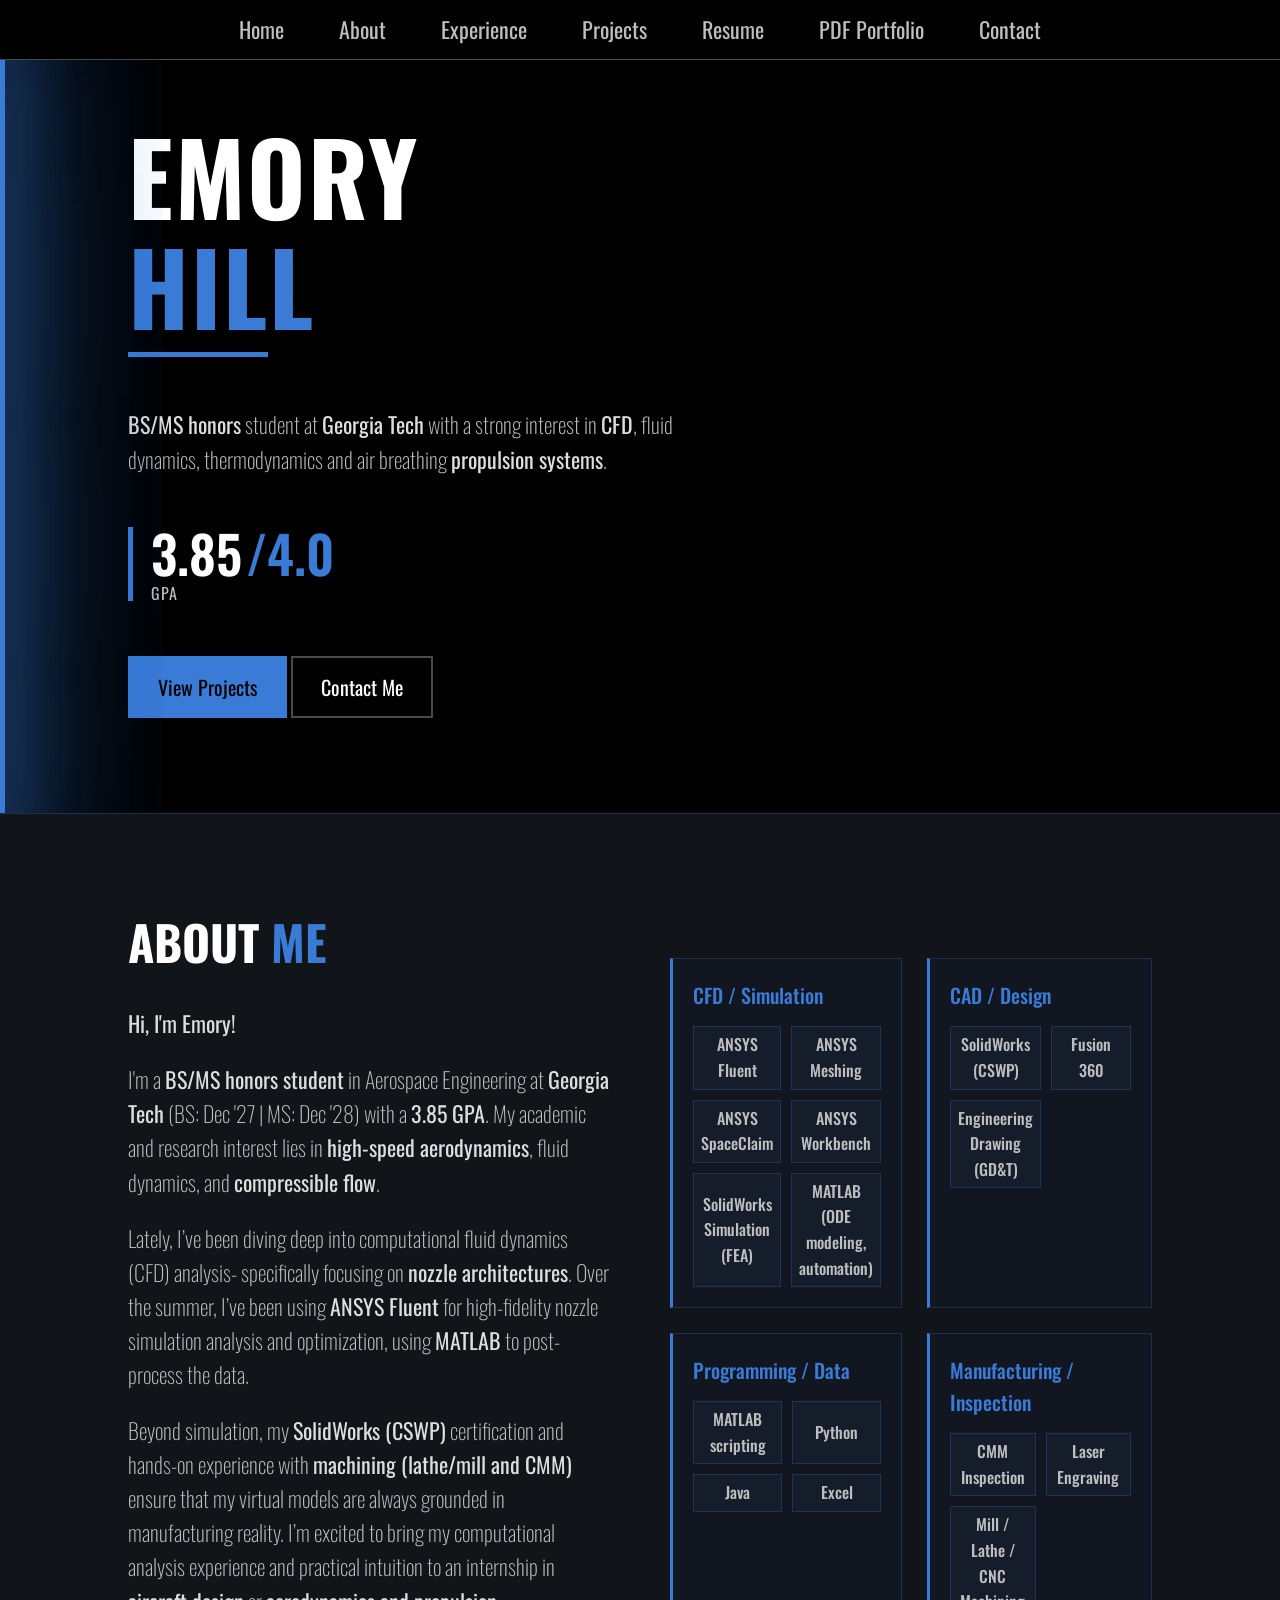
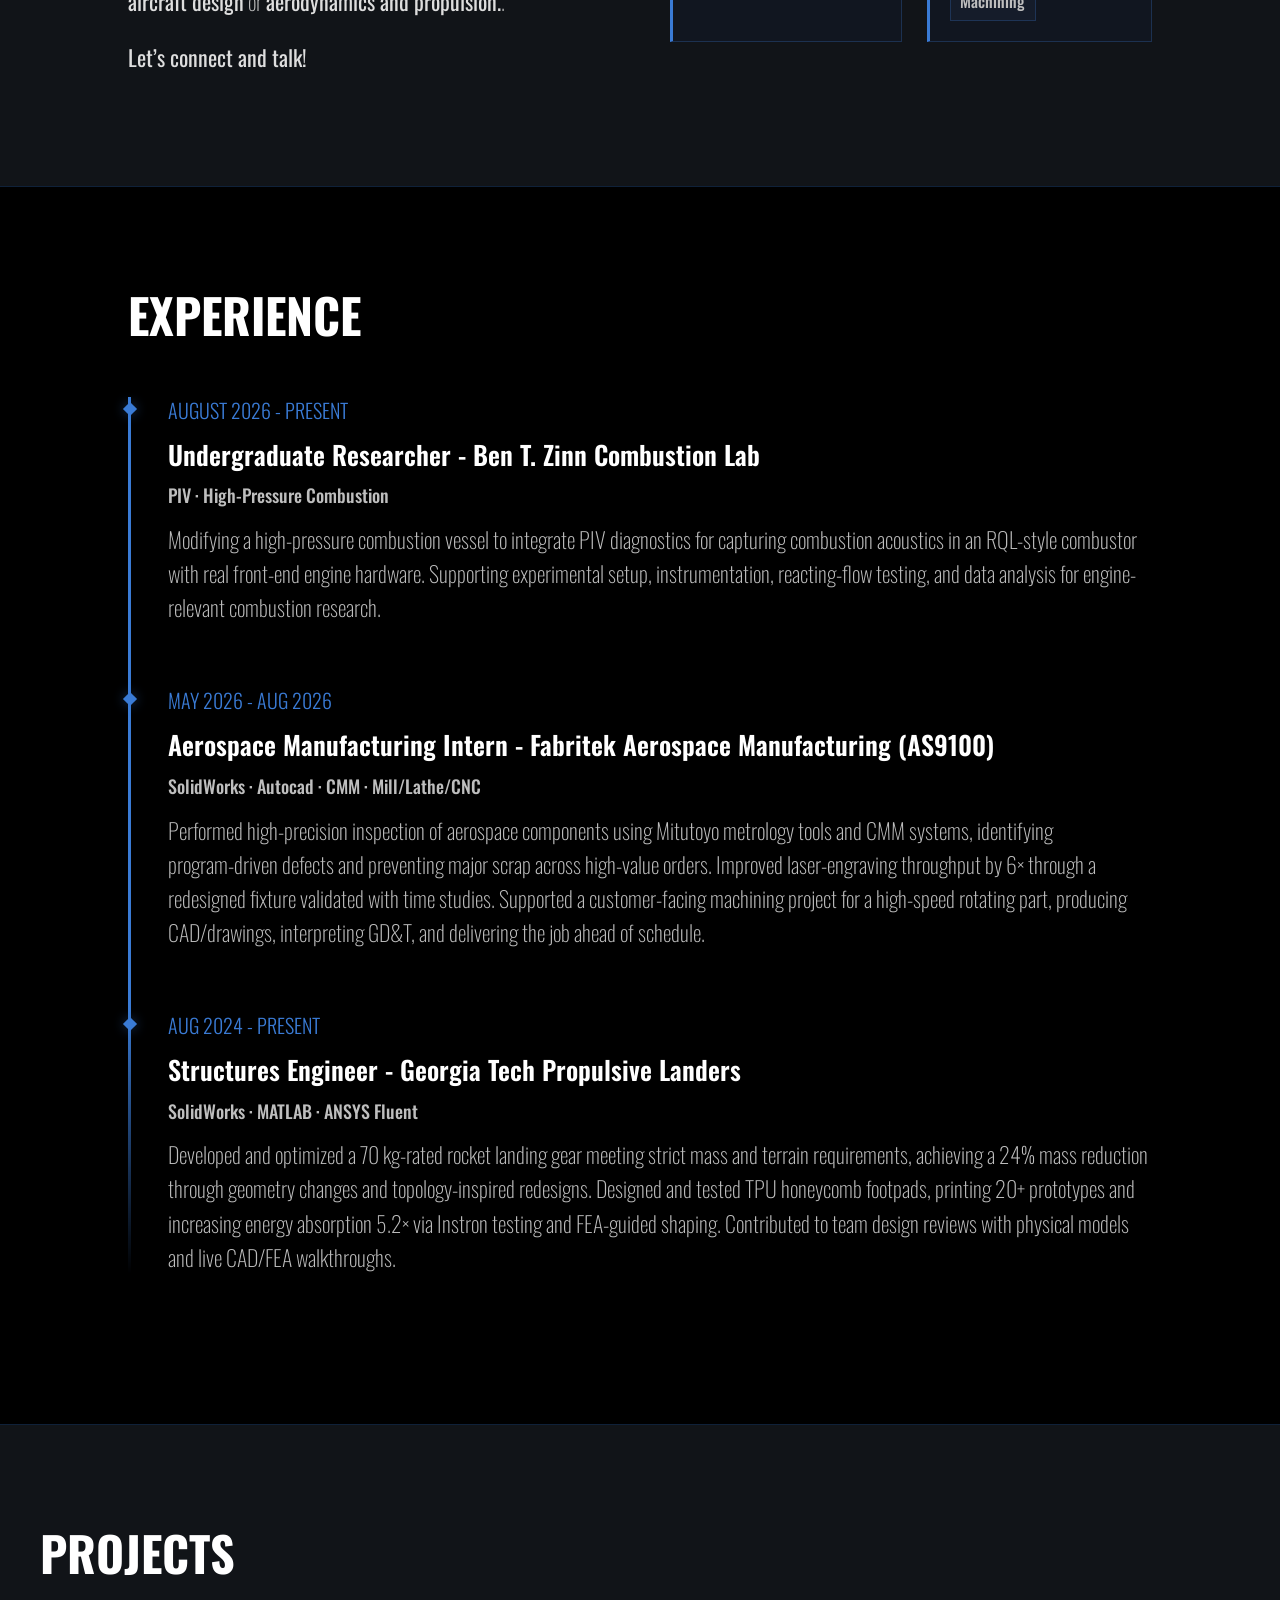
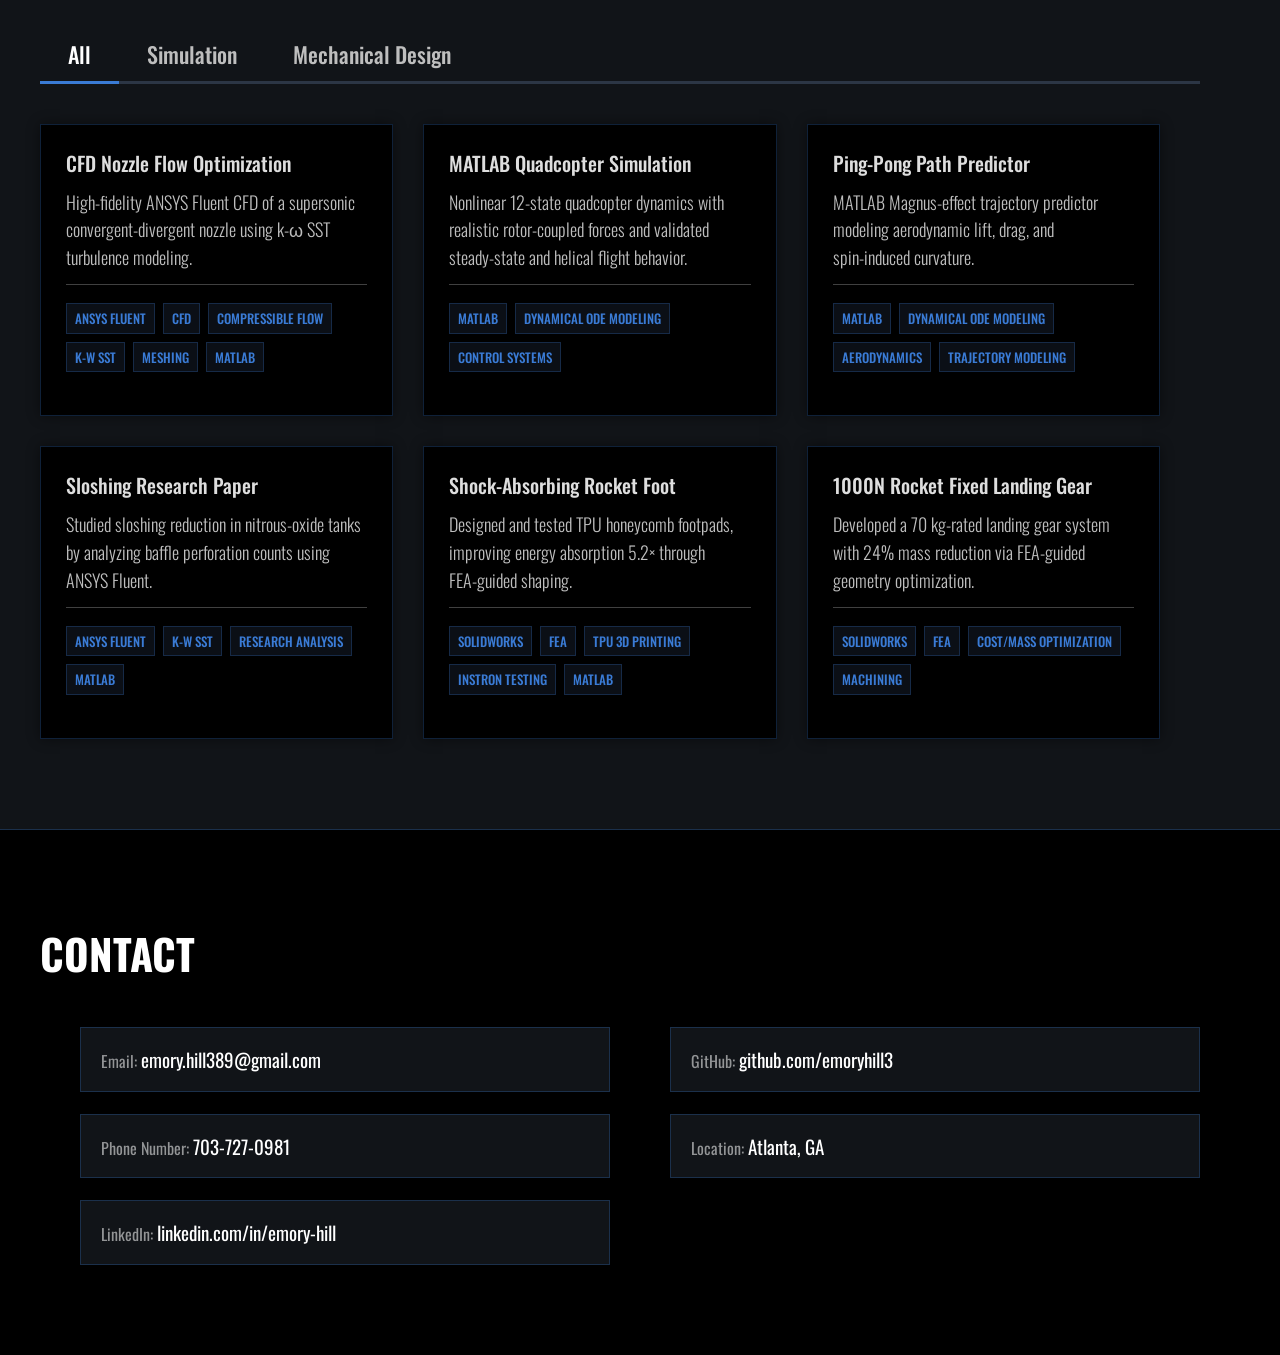
<file: index.html>
<!DOCTYPE html>
<html lang="en">
<head>
  <meta charset="UTF-8" />
  <meta name="viewport" content="width=device-width, initial-scale=1.0" />
  <title>Emory Hill | Engineering Portfolio</title>
  <link rel="stylesheet" href="main.css" />
  <link rel="preconnect" href="https://fonts.googleapis.com">
  <link rel="preconnect" href="https://fonts.gstatic.com" crossorigin>
  <link href="https://fonts.googleapis.com/css2?family=Oswald:wght@200..700&display=swap" rel="stylesheet">
  <script src="script.js" defer></script>
</head>

<body>
  <div class="left-accent-bar"></div>
  <header>
    <nav>
      <button class="mobile-nav-toggle" aria-label="Menu">
        <span class="hamburger"></span>
      </button>

      <ul>
        <li><a href="#home">Home</a></li>
        <li><a href="#about">About</a></li>
        <li><a href="#experience">Experience</a></li>
        <li><a href="#projects">Projects</a></li>
        <li><a href="/Resume/resume.html">Resume</a></li>
        <li><a href="/PDFPortfolio/pdfportfolio.html">PDF Portfolio</a></li>
        <li><a href="#contact">Contact</a></li>
      </ul>
    </nav>

    <section class="hero" id="home">
      <div class="hero-left">
        <h1 class="hero-name">
        EMORY<br><span class="hero-lastname">HILL</span>
        </h1>
        <div class="hero-underline"></div>
        <p class="hero-description">
          <strong>BS/MS honors</strong> student at <strong>Georgia Tech</strong>
          with a strong interest in <strong>CFD</strong>, fluid dynamics, thermodynamics
          and air breathing <strong>propulsion systems</strong>.
        </p>

        <div class="gpa-block">
          <div class="gpa-bar"></div>

          <div class="gpa-text-wrapper">
            <p class="gpa-text">3.85<span class="gpa-highlight">/4.0</span></p>
            <p class="gpa-label">GPA</p>
          </div>
        </div>

        <div class="hero-buttons">
          <a href="#projects" class="button-primary">View Projects</a>
          <a href="#contact" class="button-secondary">Contact Me</a>
        </div>
      </div>
    </section>
  </header>

  <section class="about-section" id="about">
  <div class="about-left">
    <h2 class="about-title">
      ABOUT <span class="about-highlight">ME</span>
    </h2>

    <div class="about-body">
      <p>
        <p><strong>Hi, I'm Emory!</strong></p>
        <p>I'm a <strong>BS/MS honors student</strong> in Aerospace Engineering at 
        <strong>Georgia Tech</strong> (BS: Dec '27 | MS: Dec '28) with a <strong>3.85 GPA</strong>. 
        My academic and research interest lies in <strong>high-speed aerodynamics</strong>, 
        fluid dynamics, and <strong>compressible flow</strong>.</p>
        <p>Lately, I’ve been diving deep into computational fluid dynamics (CFD) analysis- specifically focusing on <strong>nozzle 
          architectures</strong>. Over the summer, I’ve been using 
          <strong>ANSYS Fluent</strong> for high-fidelity nozzle simulation analysis and optimization, using <strong>MATLAB</strong> 
          to post-process the data.
        </p>
        <p>Beyond simulation, my <strong>SolidWorks (CSWP)</strong> certification and hands-on experience with 
          <strong>machining (lathe/mill and CMM)</strong> ensure that my virtual models are always grounded in manufacturing reality. 
          I’m excited to bring my computational analysis experience and practical intuition to an internship in <strong>aircraft design</strong> 
          or <strong>aerodynamics and propulsion.</strong>.</p>
        <p><strong>Let’s connect and talk!</strong></p>
      </p>
    </div>
  </div>

  <div class="about-right skills-grid">

    <div class="skill-box">
      <div class="skill-bar"></div>
      <h3>CFD / Simulation</h3>
      <div class="skill-items">
        <span>ANSYS Fluent</span>
        <span>ANSYS Meshing</span>
        <span>ANSYS SpaceClaim</span>
        <span>ANSYS Workbench</span>
        <span>SolidWorks Simulation (FEA)</span>
        <span>MATLAB (ODE modeling, automation)</span>
      </div>
    </div>

    <div class="skill-box">
      <div class="skill-bar"></div>
      <h3>CAD / Design</h3>
      <div class="skill-items">
        <span>SolidWorks (CSWP)</span>
        <span>Fusion 360</span>
        <span>Engineering Drawing (GD&T)</span>
      </div>
    </div>

    <div class="skill-box">
      <div class="skill-bar"></div>
      <h3>Programming / Data</h3>
      <div class="skill-items">
        <span>MATLAB scripting</span>
        <span>Python</span>
        <span>Java</span>
        <span>Excel</span>
      </div>
    </div>

    <div class="skill-box">
      <div class="skill-bar"></div>
      <h3>Manufacturing / Inspection</h3>
      <div class="skill-items">
        <span>CMM Inspection</span>
        <span>Laser Engraving</span>
        <span>Mill / Lathe / CNC Machining</span>
      </div>
    </div>

  </div>

</section>

<section class="experience-section" id="experience">
  <div class="experience-inner">
    <h2 class="experience-title">EXPERIENCE</h2>

    <div class="experience-timeline">
      <div class="experience-bar"></div>

      <div class="experience-item">
        <p class="experience-date">AUGUST 2026 - PRESENT</p>
        <p class="experience-role">Undergraduate Researcher - Ben T. Zinn Combustion Lab</p>
        <p class="experience-tools">PIV · High-Pressure Combustion</p>
        <p class="experience-description">
          Modifying a high-pressure combustion vessel to integrate PIV diagnostics for capturing 
          combustion acoustics in an RQL-style combustor with real front-end engine hardware. 
          Supporting experimental setup, instrumentation, reacting-flow testing, and data analysis 
          for engine-relevant combustion research.
        </p>
      </div>


      <div class="experience-item">
        <p class="experience-date">MAY 2026 - AUG 2026</p>
        <p class="experience-role">Aerospace Manufacturing Intern - Fabritek Aerospace Manufacturing (AS9100)</p>
        <p class="experience-tools">SolidWorks · Autocad · CMM · Mill/Lathe/CNC</p>
        <p class="experience-description">
          Performed high‑precision inspection of aerospace components using Mitutoyo metrology 
          tools and CMM systems, identifying program‑driven defects and preventing major scrap 
          across high‑value orders. Improved laser‑engraving throughput by 6× through a redesigned 
          fixture validated with time studies. Supported a customer‑facing machining project for a 
          high‑speed rotating part, producing CAD/drawings, interpreting GD&T, and delivering the 
          job ahead of schedule.
        </p>
      </div>

      <div class="experience-item">
        <p class="experience-date">AUG 2024 - PRESENT</p>
        <p class="experience-role">Structures Engineer - Georgia Tech Propulsive Landers</p>
        <p class="experience-tools">SolidWorks · MATLAB · ANSYS Fluent</p>
        <p class="experience-description">
          Developed and optimized a 70 kg‑rated rocket landing gear meeting strict mass and terrain 
          requirements, achieving a 24% mass reduction through geometry changes and topology‑inspired 
          redesigns. Designed and tested TPU honeycomb footpads, printing 20+ prototypes and increasing 
          energy absorption 5.2× via Instron testing and FEA‑guided shaping. Contributed to team design 
          reviews with physical models and live CAD/FEA walkthroughs.
        </p>
      </div>
    </div>
  </div>
</section>

<!-- Projects Section -->
<section class="projects-section" id="projects">
  <div class="projects-inner">
    <h2 class="projects-title">PROJECTS</h2>

    <!-- TAB BAR -->
    <div class="projects-tabs">
      <button class="tab-button active" data-tab="all">All</button>
      <button class="tab-button" data-tab="simulation">Simulation</button>
      <button class="tab-button" data-tab="mechanical">Mechanical Design</button>
    </div>

    <!-- PROJECT GRID -->
    <div class="projects-grid">

      <!-- CFD Nozzle -->
      <a href="NozzleCFD/nozzlecfd.html" class="project-card-link">
        <div class="project-card" data-category="simulation">
          <div class="project-top">
            <h3>CFD Nozzle Flow Optimization</h3>
            <p>High‑fidelity ANSYS Fluent CFD of a supersonic convergent‑divergent nozzle using k‑ω SST turbulence modeling.</p>
          </div>

          <div class="project-divider"></div>

          <div class="project-skills">
            <span class="project-skill">ANSYS FLUENT</span>
            <span class="project-skill">CFD</span>
            <span class="project-skill">COMPRESSIBLE FLOW</span>
            <span class="project-skill">K-W SST</span>
            <span class="project-skill">MESHING</span>
            <span class="project-skill">MATLAB</span>
          </div>
        </div>
      </a>

      <!-- Quadcopter -->
      <a href="QuadCoptSim/quadcoptsim.html" class="project-card-link">
        <div class="project-card" data-category="simulation">
          <div class="project-top">
            <h3>MATLAB Quadcopter Simulation</h3>
            <p>Nonlinear 12‑state quadcopter dynamics with realistic rotor‑coupled forces and validated steady‑state and helical flight behavior.</p>
          </div>

          <div class="project-divider"></div>

          <div class="project-skills">
            <span class="project-skill">MATLAB</span>
            <span class="project-skill">DYNAMICAL ODE MODELING</span>
            <span class="project-skill">CONTROL SYSTEMS</span>
          </div>
        </div>
      </a>

      <!-- Ping Pong Magnus -->
      <a href="PingPong/pingpong.html" class="project-card-link">
        <div class="project-card" data-category="simulation">
          <div class="project-top">
            <h3>Ping‑Pong Path Predictor</h3>
            <p>MATLAB Magnus‑effect trajectory predictor modeling aerodynamic lift, drag, and spin‑induced curvature.</p>
          </div>

          <div class="project-divider"></div>

          <div class="project-skills">
            <span class="project-skill">MATLAB</span>
            <span class="project-skill">DYNAMICAL ODE MODELING</span>
            <span class="project-skill">AERODYNAMICS</span>
            <span class="project-skill">TRAJECTORY MODELING</span>
          </div>
        </div>
      </a>

      <!-- Sloshing Research Paper -->
      <a href="https://arc.aiaa.org/doi/10.2514/6.2025-99478" class="project-card-link">
        <div class="project-card" data-category="simulation">
          <div class="project-top">
            <h3>Sloshing Research Paper</h3>
            <p>Studied sloshing reduction in nitrous‑oxide tanks by analyzing baffle perforation counts using ANSYS Fluent.</p>
          </div>

          <div class="project-divider"></div>

          <div class="project-skills">
            <span class="project-skill">ANSYS FLUENT</span>
            <span class="project-skill">K-W SST</span>
            <span class="project-skill">RESEARCH ANALYSIS</span>
            <span class="project-skill">MATLAB</span>
          </div>
        </div>
      </a>

      <!-- TPU Footpads -->
      <a href="TPUFeet/tpufeet.html" class="project-card-link">
        <div class="project-card" data-category="mechanical">
          <div class="project-top">
            <h3>Shock-Absorbing Rocket Foot</h3>
            <p>Designed and tested TPU honeycomb footpads, improving energy absorption 5.2× through FEA‑guided shaping.</p>
          </div>

          <div class="project-divider"></div>

          <div class="project-skills">
            <span class="project-skill">SOLIDWORKS</span>
            <span class="project-skill">FEA</span>
            <span class="project-skill">TPU 3D PRINTING</span>
            <span class="project-skill">INSTRON TESTING</span>
            <span class="project-skill">MATLAB</span>
          </div>
        </div>
      </a>

      <!-- Fixed Landing Gear -->
      <a href="FixedLG/fixedlg.html" class="project-card-link">
        <div class="project-card" data-category="mechanical">
          <div class="project-top">
            <h3>1000N Rocket Fixed Landing Gear</h3>
            <p>Developed a 70 kg‑rated landing gear system with 24% mass reduction via FEA-guided geometry optimization.</p>
          </div>

          <div class="project-divider"></div>

          <div class="project-skills">
            <span class="project-skill">SOLIDWORKS</span>
            <span class="project-skill">FEA</span>
            <span class="project-skill">COST/MASS OPTIMIZATION</span>
            <span class="project-skill">MACHINING</span>
          </div>
        </div>
      </a>

    </div> <!-- end projects-grid -->
  </div> <!-- end projects-inner -->
</section>



<section class="contact-section" id="contact">

  <div class="contact-inner">

    <h2 class="contact-title">CONTACT</h2>

    <div class="contact-content">

      <!-- LEFT COLUMN -->
      <div class="contact-left">

        <div class="contact-box">
          <span class="contact-label">Email:</span>
          <span class="contact-value">emory.hill389@gmail.com</span>
        </div>

        <div class="contact-box">
          <span class="contact-label">Phone Number:</span>
          <span class="contact-value">703‑727‑0981</span>
        </div>

        <div class="contact-box">
          <span class="contact-label">LinkedIn:</span>
          <span class="contact-value">linkedin.com/in/emory-hill</span>
        </div>

      </div>

      <!-- RIGHT COLUMN -->
      <div class="contact-right">

        <div class="contact-box">
          <span class="contact-label">GitHub:</span>
          <span class="contact-value">github.com/emoryhill3</span>
        </div>

        <div class="contact-box">
          <span class="contact-label">Location:</span>
          <span class="contact-value">Atlanta, GA</span>
        </div>

      </div>

    </div>

  </div>

</section>


</html>
</file>
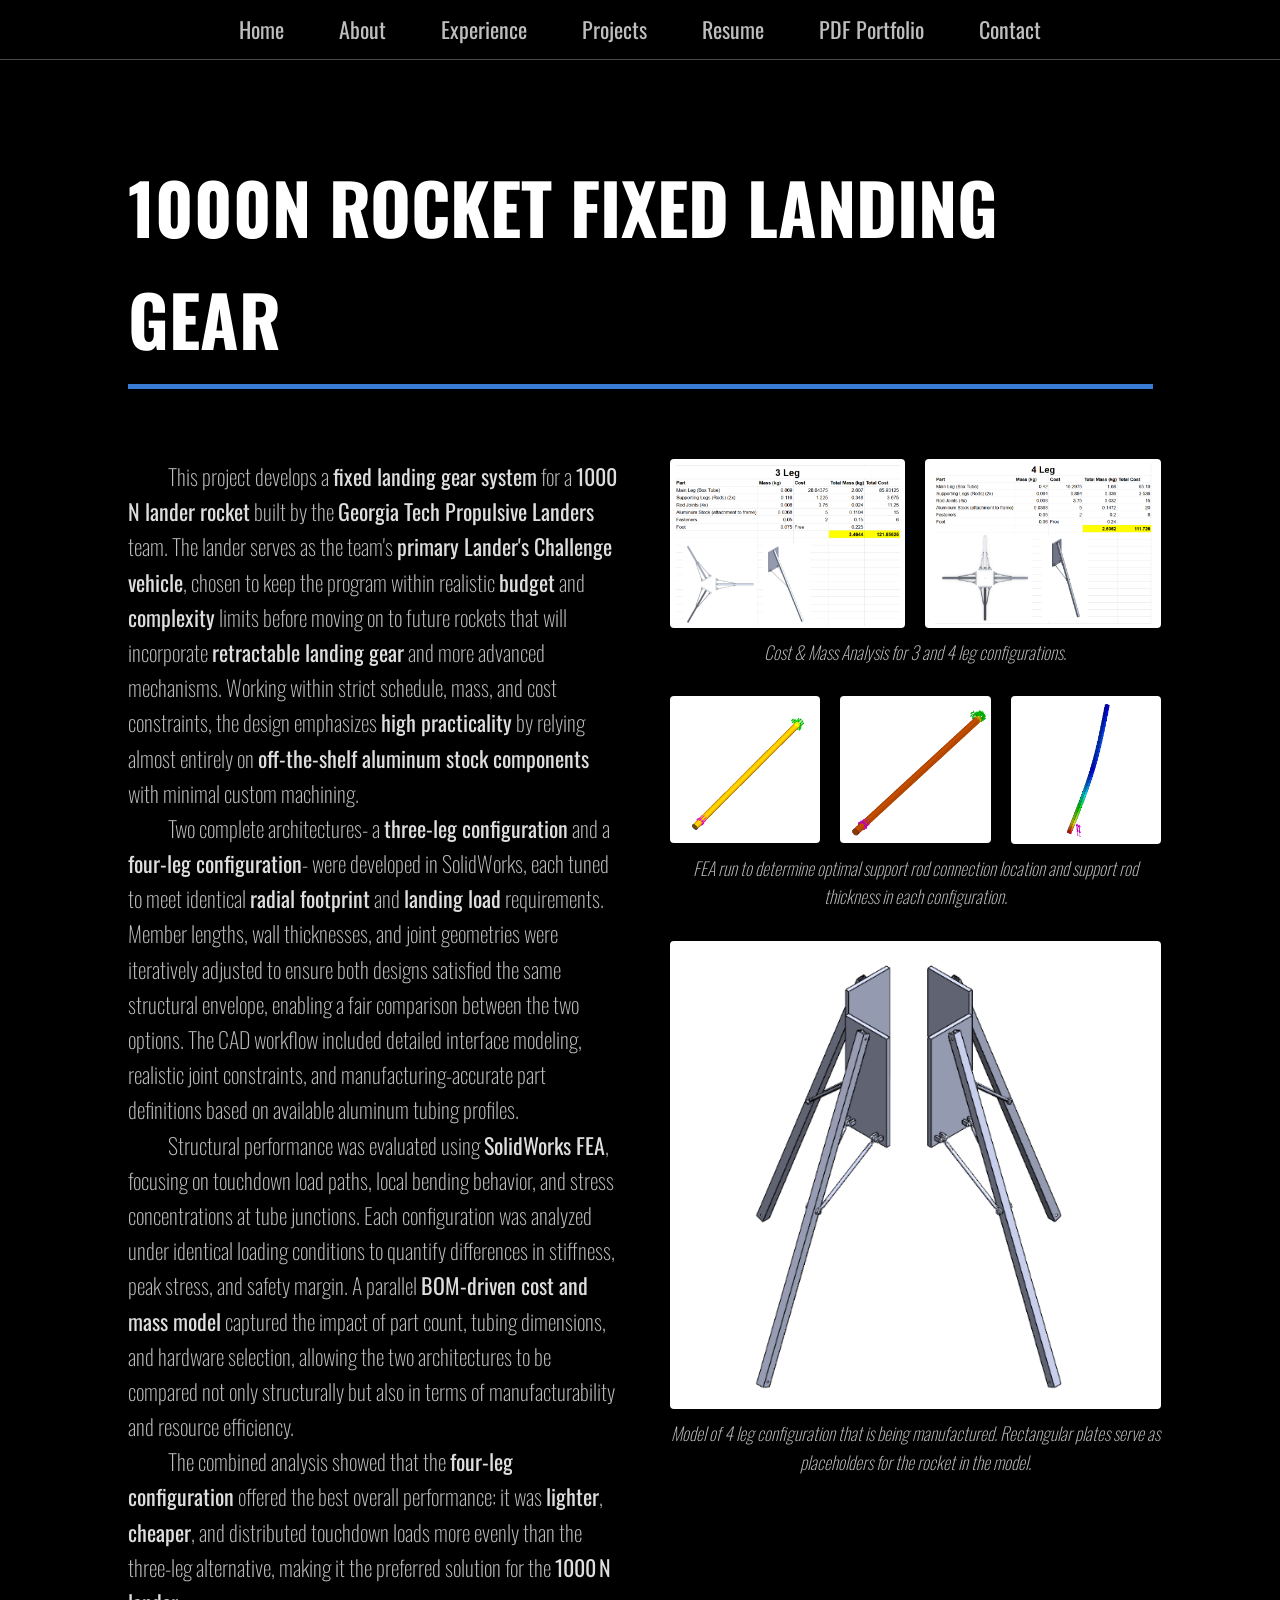
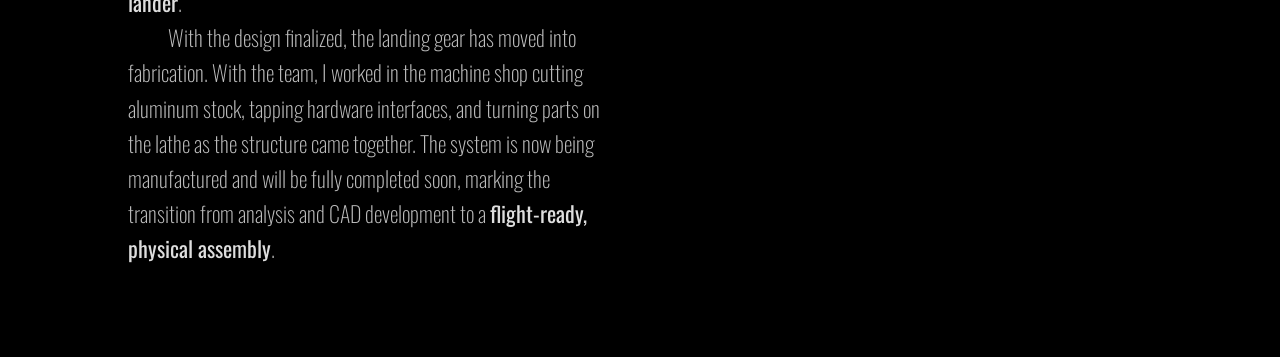
<file: FixedLG/fixedlg.html>
<!DOCTYPE html>
<html lang="en">
<head>
  <meta charset="UTF-8">
  <title>Project – Emory Hill</title>

  <!-- Main site styles -->
  <link rel="stylesheet" href="../main.css">

  <!-- Project page styles -->
  <link rel="stylesheet" href="fixedlg.css">

  <!-- Fonts -->
  <link rel="preconnect" href="https://fonts.googleapis.com">
  <link rel="preconnect" href="https://fonts.gstatic.com" crossorigin>
  <link href="https://fonts.googleapis.com/css2?family=Oswald:wght@200..700&display=swap" rel="stylesheet">
</head>

<body>

  <!-- HEADER -->
  <header>
    <nav>
      <ul>
        <li><a href="../index.html#home">Home</a></li>
        <li><a href="../index.html#about">About</a></li>
        <li><a href="../index.html#experience">Experience</a></li>
        <li><a href="../index.html#projects">Projects</a></li>
        <li><a href="../Resume/resume.html">Resume</a></li>
        <li><a href="../PDFPortfolio/pdfportfolio.html">PDF Portfolio</a></li>
        <li><a href="../index.html#contact">Contact</a></li>
      </ul>
    </nav>
  </header>

  <!-- MAIN CONTENT -->
  <main class="project-page">

    <h1 class="project-title">1000N ROCKET FIXED LANDING GEAR</h1>
    <div class="project-title-underline"></div>

    <div class="two-column-page">

      <!-- LEFT COLUMN: TEXT -->
      <div class="left-column">
        <div class="text-section">

            <p class="hero-description">
            This project develops a <strong>fixed landing gear system</strong> for a <strong>1000 N lander rocket</strong> built by the
            <strong>Georgia Tech Propulsive Landers</strong> team. The lander serves as the team's <strong>primary Lander's Challenge vehicle</strong>,
            chosen to keep the program within realistic <strong>budget</strong> and <strong>complexity</strong> limits before moving on to
            future rockets that will incorporate <strong>retractable landing gear</strong> and more advanced mechanisms.
            Working within strict schedule, mass, and cost constraints, the design emphasizes <strong>high practicality</strong>
            by relying almost entirely on <strong>off-the-shelf aluminum stock components</strong> with minimal custom machining.
            </p>

            <p class="hero-description">
            Two complete architectures- a <strong>three-leg configuration</strong> and a <strong>four-leg configuration</strong>- were developed
            in SolidWorks, each tuned to meet identical <strong>radial footprint</strong> and <strong>landing load</strong> requirements.
            Member lengths, wall thicknesses, and joint geometries were iteratively adjusted to ensure both
            designs satisfied the same structural envelope, enabling a fair comparison between the two options.
            The CAD workflow included detailed interface modeling, realistic joint constraints, and
            manufacturing-accurate part definitions based on available aluminum tubing profiles.
            </p>

            <p class="hero-description">
            Structural performance was evaluated using <strong>SolidWorks FEA</strong>, focusing on touchdown load paths,
            local bending behavior, and stress concentrations at tube junctions. Each configuration was analyzed
            under identical loading conditions to quantify differences in stiffness, peak stress, and safety
            margin. A parallel <strong>BOM-driven cost and mass model</strong> captured the impact of part count, tubing
            dimensions, and hardware selection, allowing the two architectures to be compared not only
            structurally but also in terms of manufacturability and resource efficiency.
            </p>

            <p class="hero-description">
            The combined analysis showed that the <strong>four‑leg configuration</strong> offered the best 
            overall performance: it was <strong>lighter</strong>, <strong>cheaper</strong>, and distributed touchdown loads 
            more evenly than the three‑leg alternative, making it the preferred solution for the 
            <strong>1000 N lander</strong>.
            </p>

            <p class="hero-description">
            With the design finalized, the landing gear has moved into fabrication. With the team, I worked in the 
            machine shop cutting aluminum stock, tapping hardware interfaces, and turning parts on 
            the lathe as the structure came together. The system is now being manufactured and will 
            be fully completed soon, marking the transition from analysis and CAD development to a 
            <strong>flight‑ready, physical assembly</strong>.
            </p>

        </div>
     </div>


      <!-- RIGHT COLUMN: IMAGES -->
      <div class="right-column">
        <div class="image-section">

          <div class="image-grid2">
            <img src="3legbudget.png" alt="">
            <img src="4legbudget.png" alt="">
          </div>

          <div class="image-grid-caption">
            <em>Cost & Mass Analysis for 3 and 4 leg configurations.</em>
          </div>

          <div class="image-grid">
            <img src="bar1.png" alt="">
            <img src="bar2.png" alt="">
            <img src="tube.png" alt="">
          </div>

          <div class="image-grid-caption">
            <em>FEA run to determine optimal support rod connection location and support rod thickness in each configuration.</em>
          </div>
            
          <img src="4leg.png" alt="Project image 1">

          <div class="image-grid-caption">
            <em>Model of 4 leg configuration that is being manufactured. Rectangular plates serve as placeholders for the rocket in the model.</em>
          </div>
        </div>

      </div>

    </div>

</main>

</body>
</html>
</file>
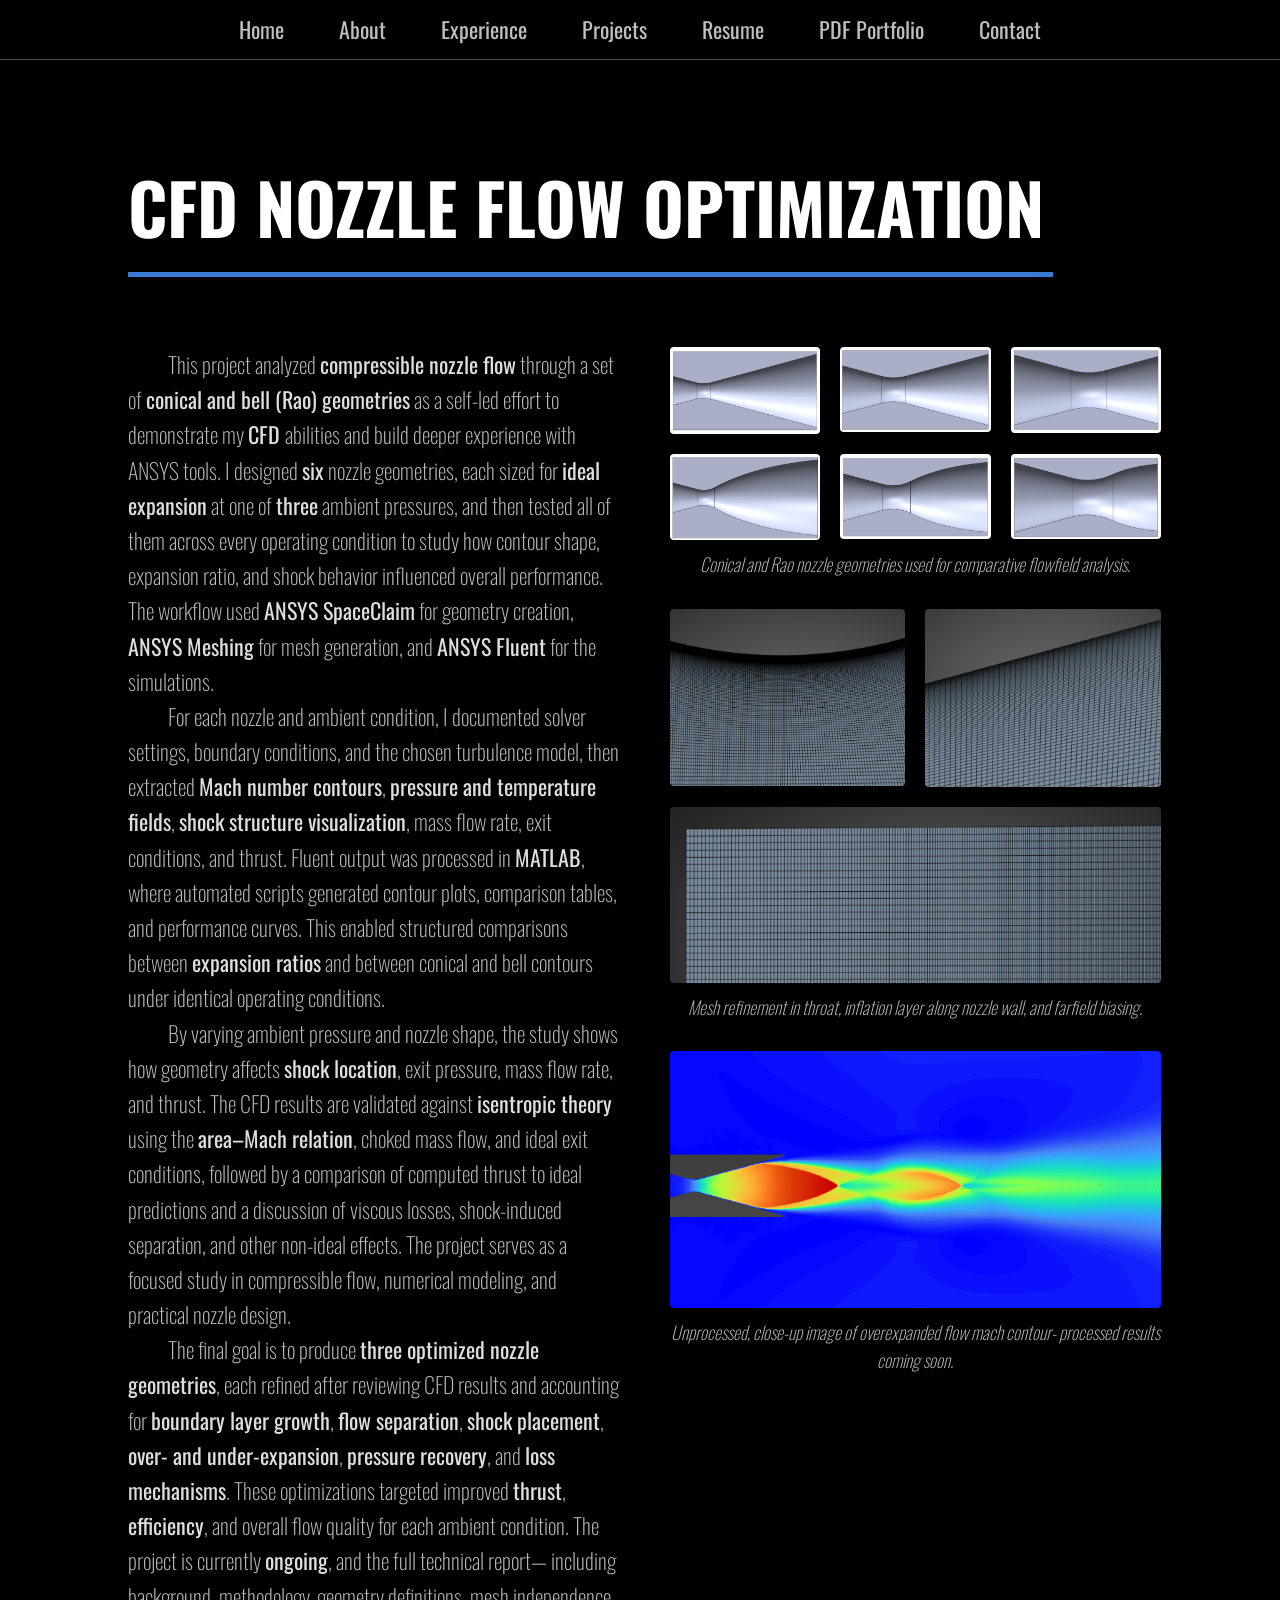
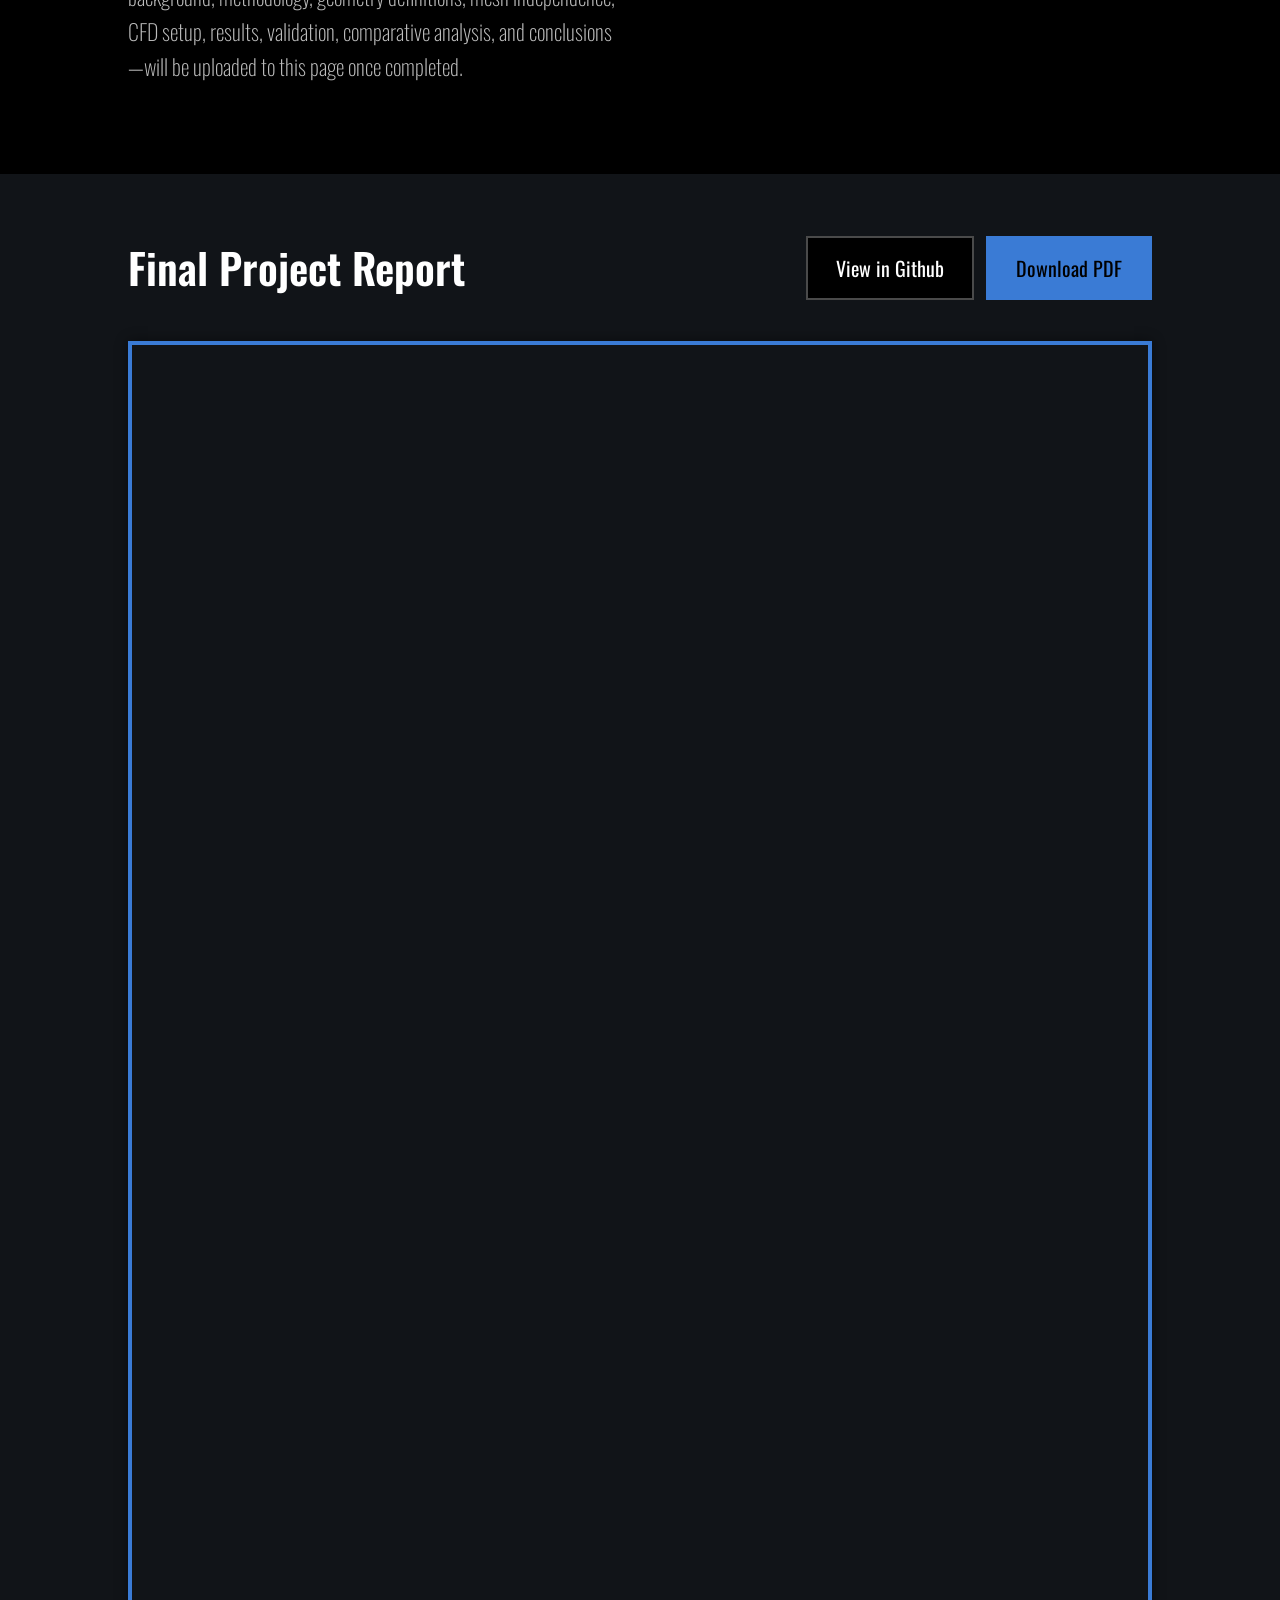
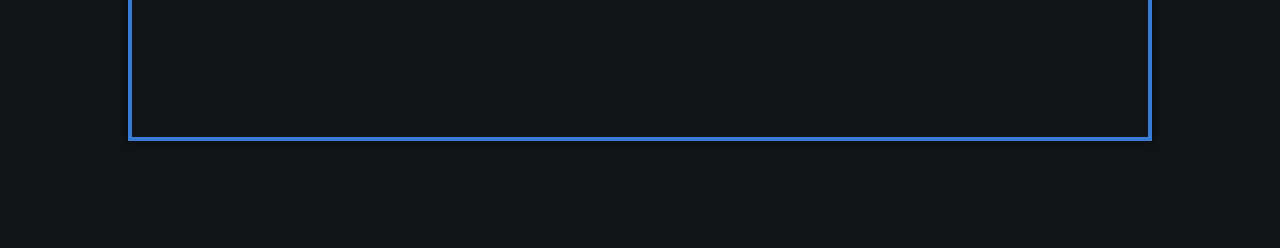
<file: NozzleCFD/nozzlecfd.html>
<!DOCTYPE html>
<html lang="en">
<head>
  <meta charset="UTF-8">
  <title>Project – Emory Hill</title>

  <!-- Main site styles -->
  <link rel="stylesheet" href="../main.css">

  <!-- Project page styles -->
  <link rel="stylesheet" href="nozzlecfd2.css">

  <!-- Fonts -->
  <link rel="preconnect" href="https://fonts.googleapis.com">
  <link rel="preconnect" href="https://fonts.gstatic.com" crossorigin>
  <link href="https://fonts.googleapis.com/css2?family=Oswald:wght@200..700&display=swap" rel="stylesheet">
  <script src="../script.js" defer></script>
</head>

<body>

  <!-- HEADER -->
  <header>
    <nav>
      <button class="mobile-nav-toggle" aria-label="Menu">
      <span class="hamburger"></span>
      </button>

      <ul>
        <li><a href="../index.html#home">Home</a></li>
        <li><a href="../index.html#about">About</a></li>
        <li><a href="../index.html#experience">Experience</a></li>
        <li><a href="../index.html#projects">Projects</a></li>
        <li><a href="../Resume/resume.html">Resume</a></li>
        <li><a href="../PDFPortfolio/pdfportfolio.html">PDF Portfolio</a></li>
        <li><a href="../index.html#contact">Contact</a></li>
      </ul>
    </nav>
  </header>

  <!-- MAIN CONTENT -->
  <main class="project-page">

    <h1 class="project-title">CFD NOZZLE FLOW OPTIMIZATION</h1>
    <div class="project-title-underline"></div>

    <div class="two-column-page">

      <!-- LEFT COLUMN: TEXT -->
      <div class="left-column">
        <div class="text-section">

          <p class="hero-description">
              <p class="hero-description">
              This project analyzed <strong>compressible nozzle flow</strong> through a set of <strong>conical and 
              bell (Rao) geometries</strong> as a self‑led effort to demonstrate my <strong>CFD </strong>abilities and 
              build deeper experience with ANSYS tools. I designed <strong>six</strong> nozzle geometries, each 
              sized for <strong>ideal expansion</strong> at one of <strong>three</strong> ambient pressures, and then tested all 
              of them across every operating condition to study how contour shape, expansion 
              ratio, and shock behavior influenced overall performance. The workflow used 
              <strong>ANSYS SpaceClaim</strong> for geometry creation, <strong>ANSYS Meshing</strong> for mesh generation, 
              and <strong>ANSYS Fluent</strong> for the simulations.
              </p>

              <p class="hero-description">
              For each nozzle and ambient condition, I documented solver settings, boundary 
              conditions, and the chosen turbulence model, then extracted <strong>Mach number 
              contours</strong>, <strong>pressure and temperature fields</strong>, <strong>shock structure visualization</strong>, 
              mass flow rate, exit conditions, and thrust. Fluent output was processed in 
              <strong>MATLAB</strong>, where automated scripts generated contour plots, comparison tables, 
              and performance curves. This enabled structured comparisons between 
              <strong>expansion ratios</strong> and between conical and bell contours under identical 
              operating conditions.
              </p>

              <p class="hero-description">
              By varying ambient pressure and nozzle shape, the study shows how geometry 
              affects <strong>shock location</strong>, exit pressure, mass flow rate, and thrust. The CFD 
              results are validated against <strong>isentropic theory</strong> using the <strong>area–Mach 
              relation</strong>, choked mass flow, and ideal exit conditions, followed by a comparison 
              of computed thrust to ideal predictions and a discussion of viscous losses, 
              shock‑induced separation, and other non‑ideal effects. The project serves as a 
              focused study in compressible flow, numerical modeling, and practical nozzle 
              design.
              </p>

              <p class="hero-description">
              The final goal is to produce <strong>three optimized nozzle geometries</strong>, each refined 
              after reviewing CFD results and accounting for <strong>boundary layer growth</strong>, 
              <strong>flow separation</strong>, <strong>shock placement</strong>, <strong>over‑ and under‑expansion</strong>, 
              <strong>pressure recovery</strong>, and <strong>loss mechanisms</strong>. These optimizations targeted 
              improved <strong>thrust</strong>, <strong>efficiency</strong>, and overall flow quality for each ambient 
              condition. The project is currently <strong>ongoing</strong>, and the full technical report—
              including background, methodology, geometry definitions, mesh independence, CFD 
              setup, results, validation, comparative analysis, and conclusions—will be 
              uploaded to this page once completed.
              </p>
            </p>

        </div>
      </div>

      <div class="right-column">
      <div class="image-section">

        <!-- First 6 images in a 2x3 grid -->
        <div class="image-grid">
          <img src="conical1.png" alt="">
          <img src="conical2.png" alt="">
          <img src="conical3.png" alt="">
          <img src="rao1.png" alt="">
          <img src="rao2.png" alt="">
          <img src="rao3.png" alt="">
        </div>

        <div class="image-grid-caption">
          <em>Conical and Rao nozzle geometries used for comparative flowfield analysis.</em>
        </div>
        <div class="image-grid2">
          <img src="throatmesh.png" alt="">
          <img src="inflationmesh.png" alt="">
        </div>

        <!-- Remaining images full-width -->
        <img src="farfieldmesh.png" alt="">
        <div class="image-grid-caption">
          <em>Mesh refinement in throat, inflation layer along nozzle wall, and farfield biasing.</em>
        </div>

        <img src="plume.png" alt="">
        <div class="image-grid-caption">
          <em>Unprocessed, close-up image of overexpanded flow mach contour- processed results coming soon.</em>
        </div>

      </div>
    </div>


    </div>

</main>

    <!-- REPORT SECTION WRAPPER -->
    <div class="report-wrapper">

    <div class="report-header">
        <h2 class="report-title">Final Project Report</h2>
        <div class="report-button-group">
          <a href="#" class="button-secondary report-download-btn">
          View in Github
          </a>

          <a href="Final_Nozzle_CFD_Report.pdf" 
          class="button-primary report-download-btn"
          download>
          Download PDF
          </a>
        </div>
    </div>

    <iframe 
        src="Final_Nozzle_CFD_Report.pdf"
        class="report-frame"
        title="Nozzle CFD Report PDF">
    </iframe>

    </div>


 

</body>
</html>
</file>
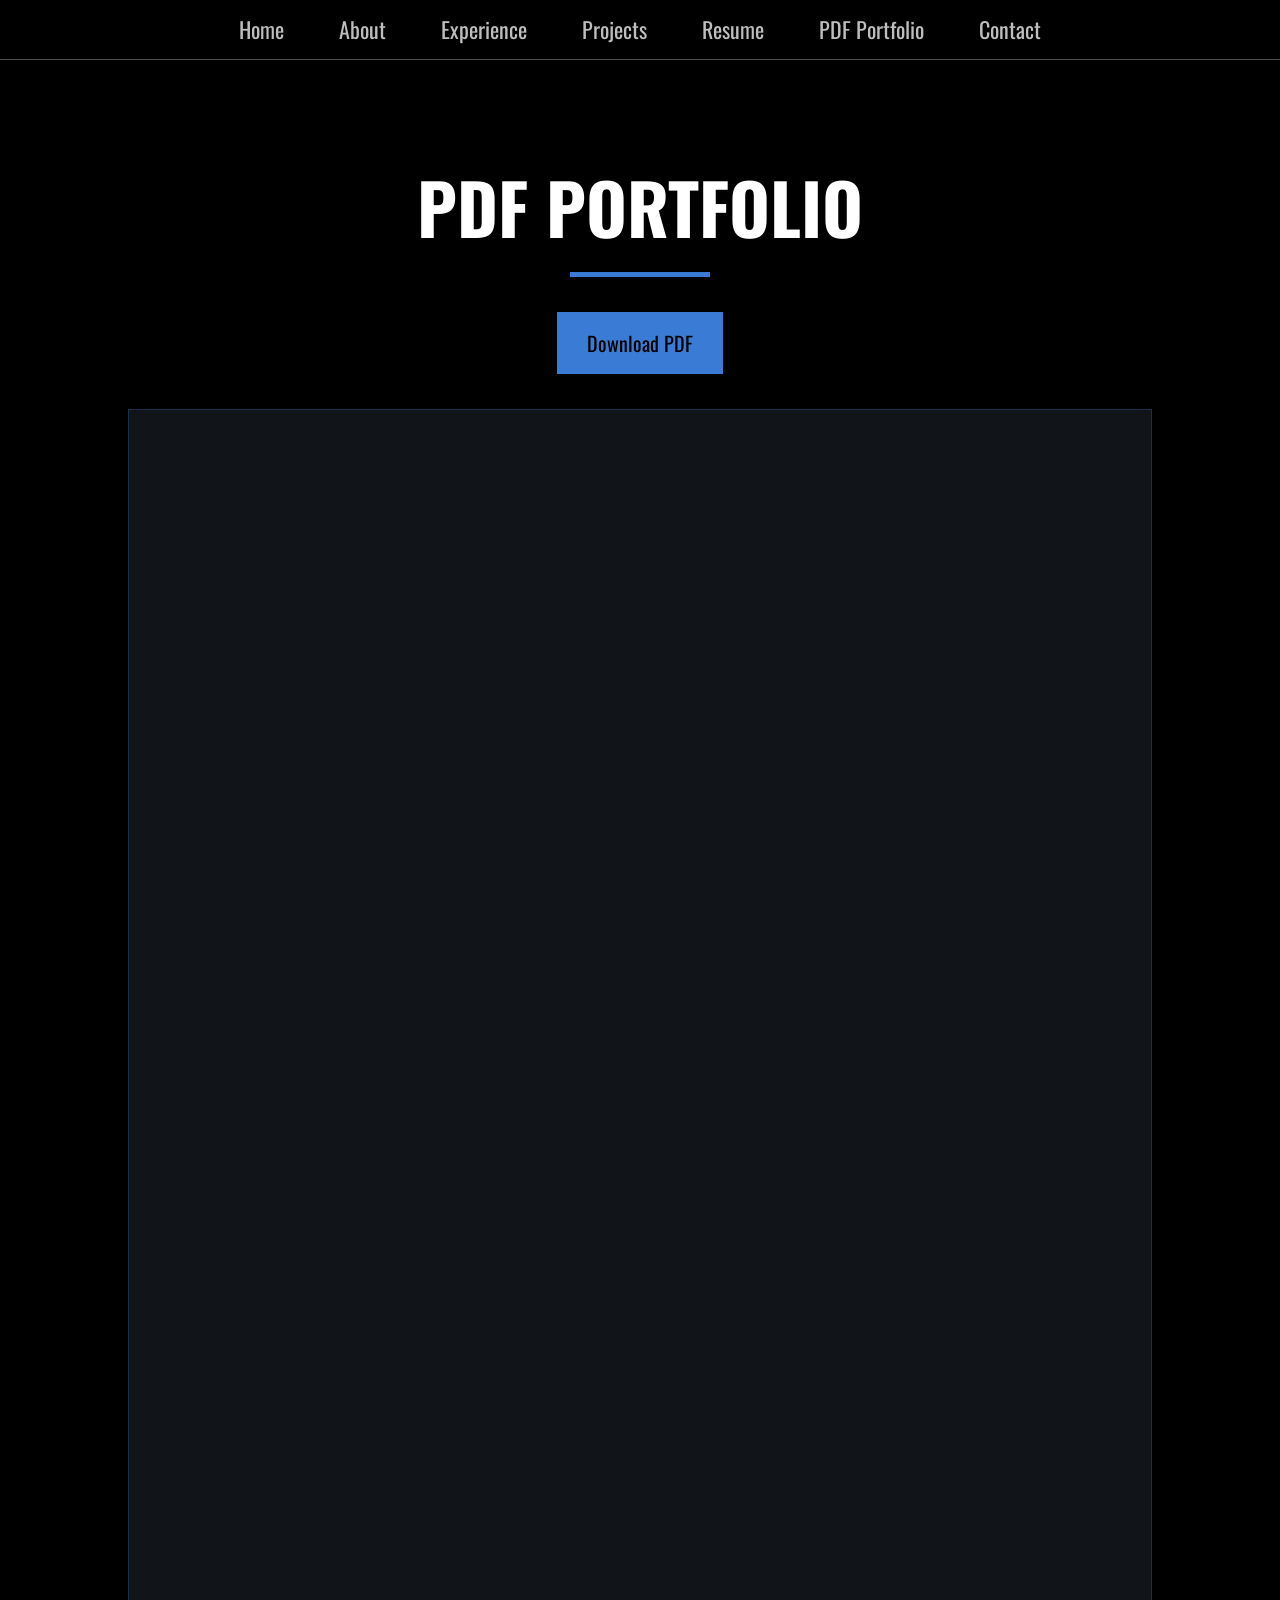
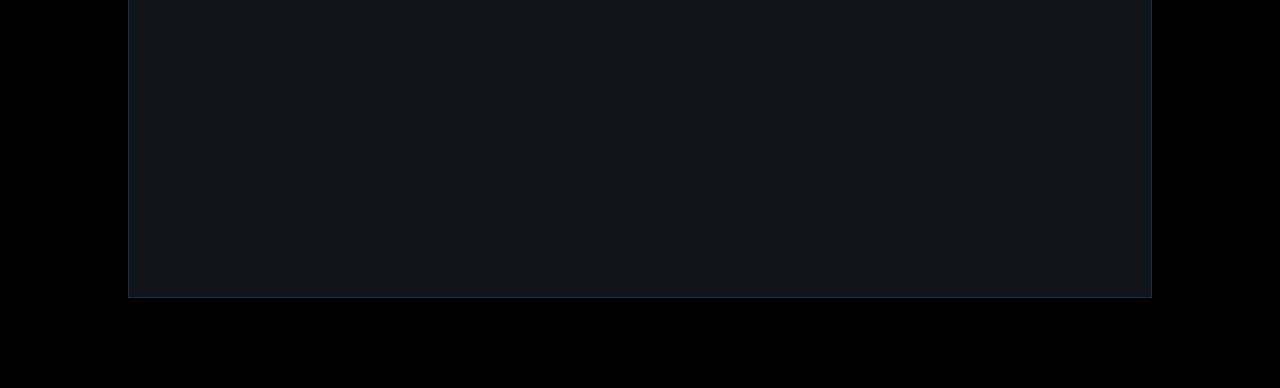
<file: PDFPortfolio/pdfportfolio.html>
<!DOCTYPE html>
<html lang="en">
<head>
  <meta charset="UTF-8">
  <title>Resume – Emory Hill</title>

  <!-- Main site styles -->
  <link rel="stylesheet" href="../main.css">

  <!-- Resume page styles -->
  <link rel="stylesheet" href="pdfportfolio.css">

  <!-- Fonts -->
  <link rel="preconnect" href="https://fonts.googleapis.com">
  <link rel="preconnect" href="https://fonts.gstatic.com" crossorigin>
  <link href="https://fonts.googleapis.com/css2?family=Oswald:wght@200..700&display=swap" rel="stylesheet">
</head>

<body>

  <!-- HEADER -->
  <header>
    <nav>
      <ul>
        <li><a href="../index.html#home">Home</a></li>
        <li><a href="../index.html#about">About</a></li>
        <li><a href="../index.html#experience">Experience</a></li>
        <li><a href="../index.html#projects">Projects</a></li>
        <li><a href="../Resume/resume.html" class="active">Resume</a></li>
        <li><a href="../PDFPortfolio/pdfportfolio.html" class="active">PDF Portfolio</a></li>
        <li><a href="../index.html#contact">Contact</a></li>
      </ul>

    </nav>
  </header>

  <!-- MAIN CONTENT -->
  <main class="resume-page">

  <h1 class="resume-title">PDF PORTFOLIO</h1>
  <div class="resume-title-underline"></div>

  <div class="resume-download">
    <a href="/PDFPortfolio/Emory Hill - AE Portfolio.pdf"
       class="button-primary" 
       download>
      Download PDF
    </a>
  </div>

  <div class="resume-content">
    <iframe 
      src="/PDFPortfolio/Emory Hill - AE Portfolio.pdf"
      class="resume-frame"
      title="PDF Portfolio">
    </iframe>
  </div>

</main>


</body>
</html>
</file>
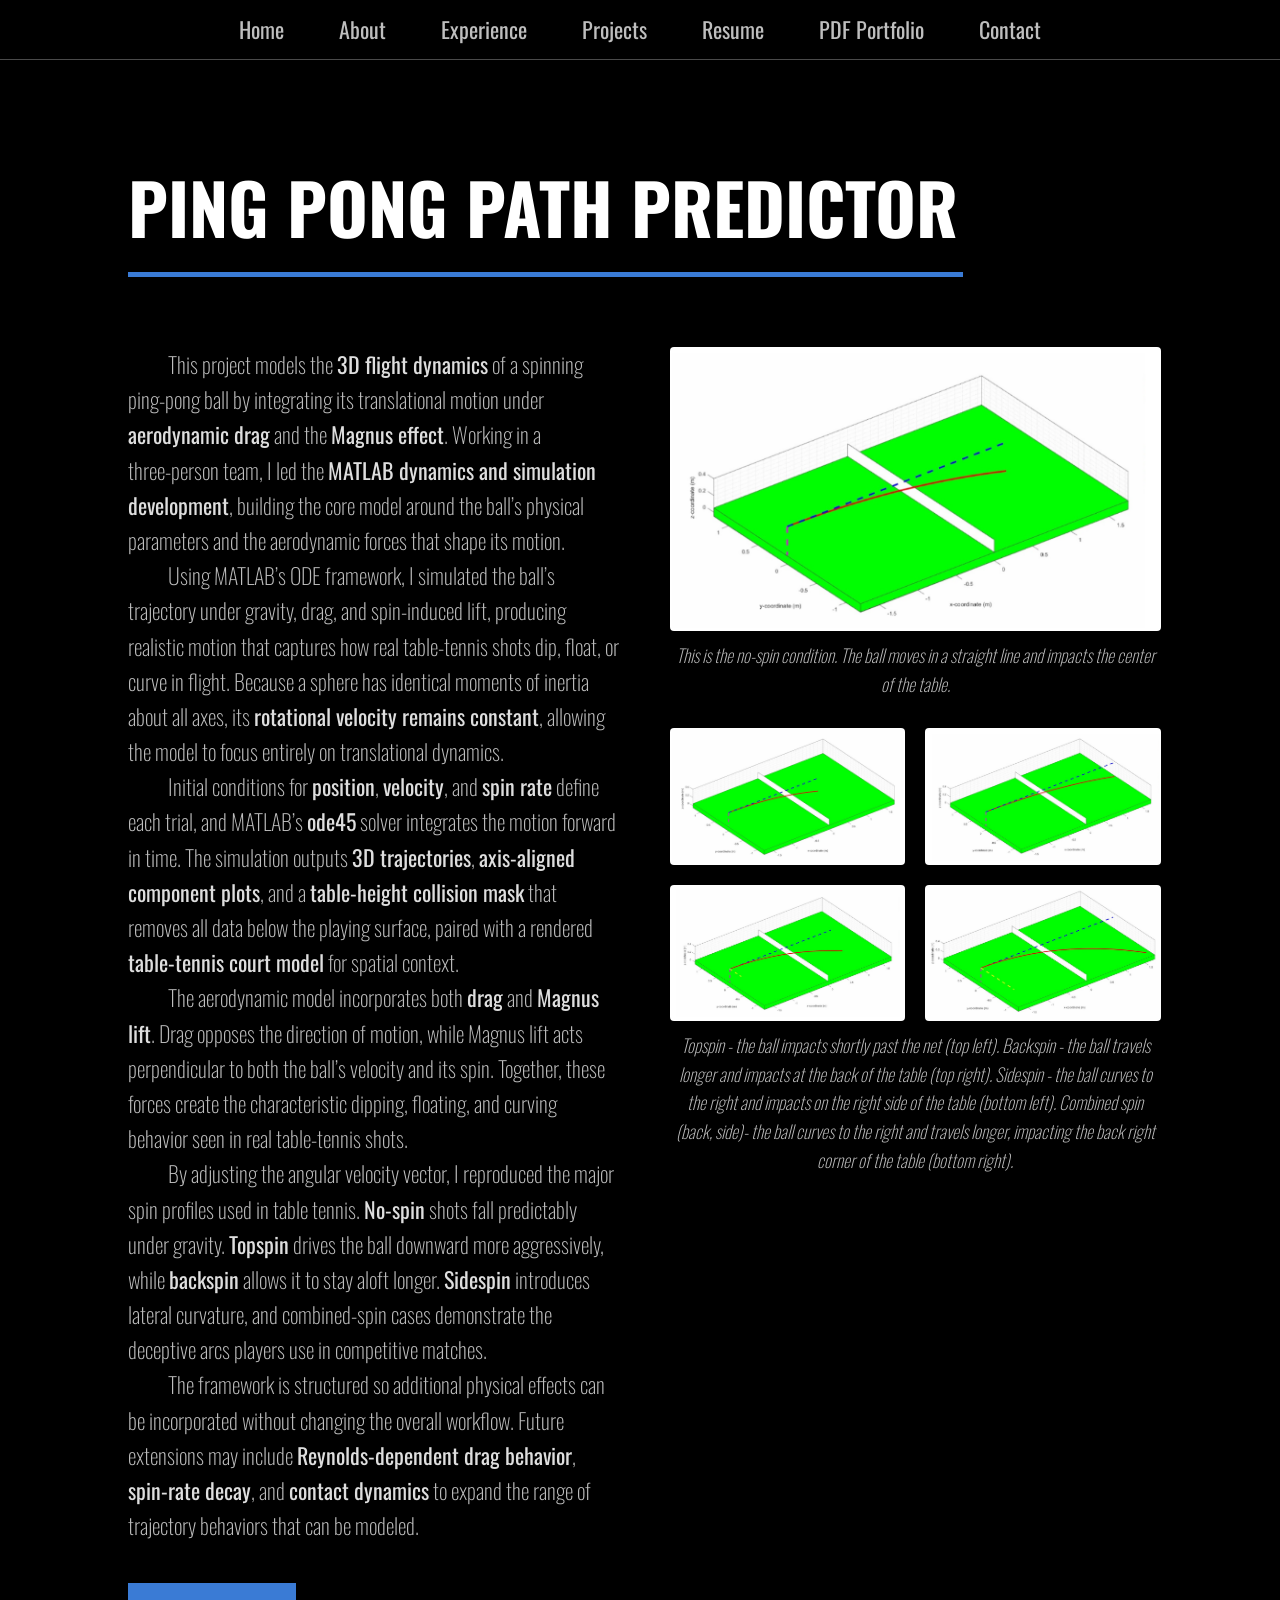
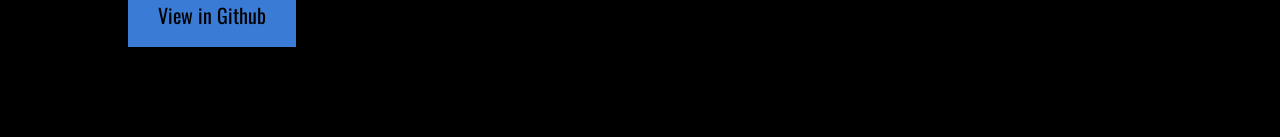
<file: PingPong/pingpong.html>
<!DOCTYPE html>
<html lang="en">
<head>
  <meta charset="UTF-8">
  <title>Project – Emory Hill</title>

  <!-- Main site styles -->
  <link rel="stylesheet" href="../main.css">

  <!-- Project page styles -->
  <link rel="stylesheet" href="pingpong.css">

  <!-- Fonts -->
  <link rel="preconnect" href="https://fonts.googleapis.com">
  <link rel="preconnect" href="https://fonts.gstatic.com" crossorigin>
  <link href="https://fonts.googleapis.com/css2?family=Oswald:wght@200..700&display=swap" rel="stylesheet">
</head>

<body>

  <!-- HEADER -->
  <header>
    <nav>
      <ul>
        <li><a href="../index.html#home">Home</a></li>
        <li><a href="../index.html#about">About</a></li>
        <li><a href="../index.html#experience">Experience</a></li>
        <li><a href="../index.html#projects">Projects</a></li>
        <li><a href="../Resume/resume.html">Resume</a></li>
        <li><a href="../PDFPortfolio/pdfportfolio.html">PDF Portfolio</a></li>
        <li><a href="../index.html#contact">Contact</a></li>
      </ul>
    </nav>
  </header>

  <!-- MAIN CONTENT -->
  <main class="project-page">

    <h1 class="project-title">PING PONG PATH PREDICTOR</h1>
    <div class="project-title-underline"></div>

    <div class="two-column-page">

      <!-- LEFT COLUMN: TEXT -->
      <div class="left-column">
        <div class="text-section">

            <p class="hero-description">
              This project models the <strong>3D flight dynamics</strong> of a spinning ping‑pong ball by 
              integrating its translational motion under <strong>aerodynamic drag</strong> and the 
              <strong>Magnus effect</strong>. Working in a three‑person team, I led the 
              <strong>MATLAB dynamics and simulation development</strong>, building the core model 
              around the ball’s physical parameters and the aerodynamic forces that shape its motion.
            </p>

            <p class="hero-description">
              Using MATLAB’s ODE framework, I simulated the ball’s trajectory under gravity, drag, 
              and spin‑induced lift, producing realistic motion that captures how real table‑tennis 
              shots dip, float, or curve in flight. Because a sphere has identical moments of inertia 
              about all axes, its <strong>rotational velocity remains constant</strong>, allowing the model to 
              focus entirely on translational dynamics.
            </p>

            <p class="hero-description">
              Initial conditions for <strong>position</strong>, <strong>velocity</strong>, and <strong>spin rate</strong> define each trial, and 
              MATLAB’s <strong>ode45</strong> solver integrates the motion forward in time. The simulation 
              outputs <strong>3D trajectories</strong>, <strong>axis‑aligned component plots</strong>, and a 
              <strong>table‑height collision mask</strong> that removes all data below the playing surface, 
              paired with a rendered <strong>table‑tennis court model</strong> for spatial context.
            </p>

            <p class="hero-description">
              The aerodynamic model incorporates both <strong>drag</strong> and <strong>Magnus lift</strong>. Drag 
              opposes the direction of motion, while Magnus lift acts perpendicular to both the ball’s 
              velocity and its spin. Together, these forces create the characteristic dipping, floating, 
              and curving behavior seen in real table‑tennis shots.
            </p>

            <p class="hero-description">
              By adjusting the angular velocity vector, I reproduced the major spin profiles used in 
              table tennis. <strong>No‑spin</strong> shots fall predictably under gravity. <strong>Topspin</strong> drives the 
              ball downward more aggressively, while <strong>backspin</strong> allows it to stay aloft longer. 
              <strong>Sidespin</strong> introduces lateral curvature, and combined‑spin cases demonstrate the 
              deceptive arcs players use in competitive matches.
            </p>

            <p class="hero-description">
              The framework is structured so additional physical effects can be incorporated without 
              changing the overall workflow. Future extensions may include <strong>Reynolds‑dependent 
              drag behavior</strong>, <strong>spin‑rate decay</strong>, and <strong>contact dynamics</strong> to expand the 
              range of trajectory behaviors that can be modeled.
            </p>





            <!-- GitHub Button -->
            <div class="report-button-group" style="margin-top: 40px;">
            <a href="https://github.com/emoryhill3/Ping-Pong-Path-Predictor"
                class="button-primary github-button">
                View in Github
                </a>

            </div>

        </div>
     </div>


      <!-- RIGHT COLUMN: IMAGES -->
      <div class="right-column">
      <div class="image-section">

        <img src="nospin.png" alt="">
        <div class="image-grid-caption">
          <em>This is the no-spin condition. The ball moves in a straight line and impacts the center of the table.</em>
        </div>

        <div class="image-grid2">
          <img src="topspin.png" alt="">
          <img src="backspin.png" alt="">
        </div>

        <div class="image-grid2">
          <img src="sidespin.png" alt="">
          <img src="combo.png" alt="">
        </div>
        <div class="image-grid-caption">
          <em>Topspin - the ball impacts shortly past the net (top left). Backspin - the ball travels longer and impacts at the back of the table (top right).
            Sidespin - the ball curves to the right and impacts on the right side of the table (bottom left). Combined spin (back, side)- the ball curves to the right and 
            travels longer, impacting the back right corner of the table (bottom right).</em>
          </em>
        </div>

      </div>

    </div>

</main>

</body>
</html>
</file>
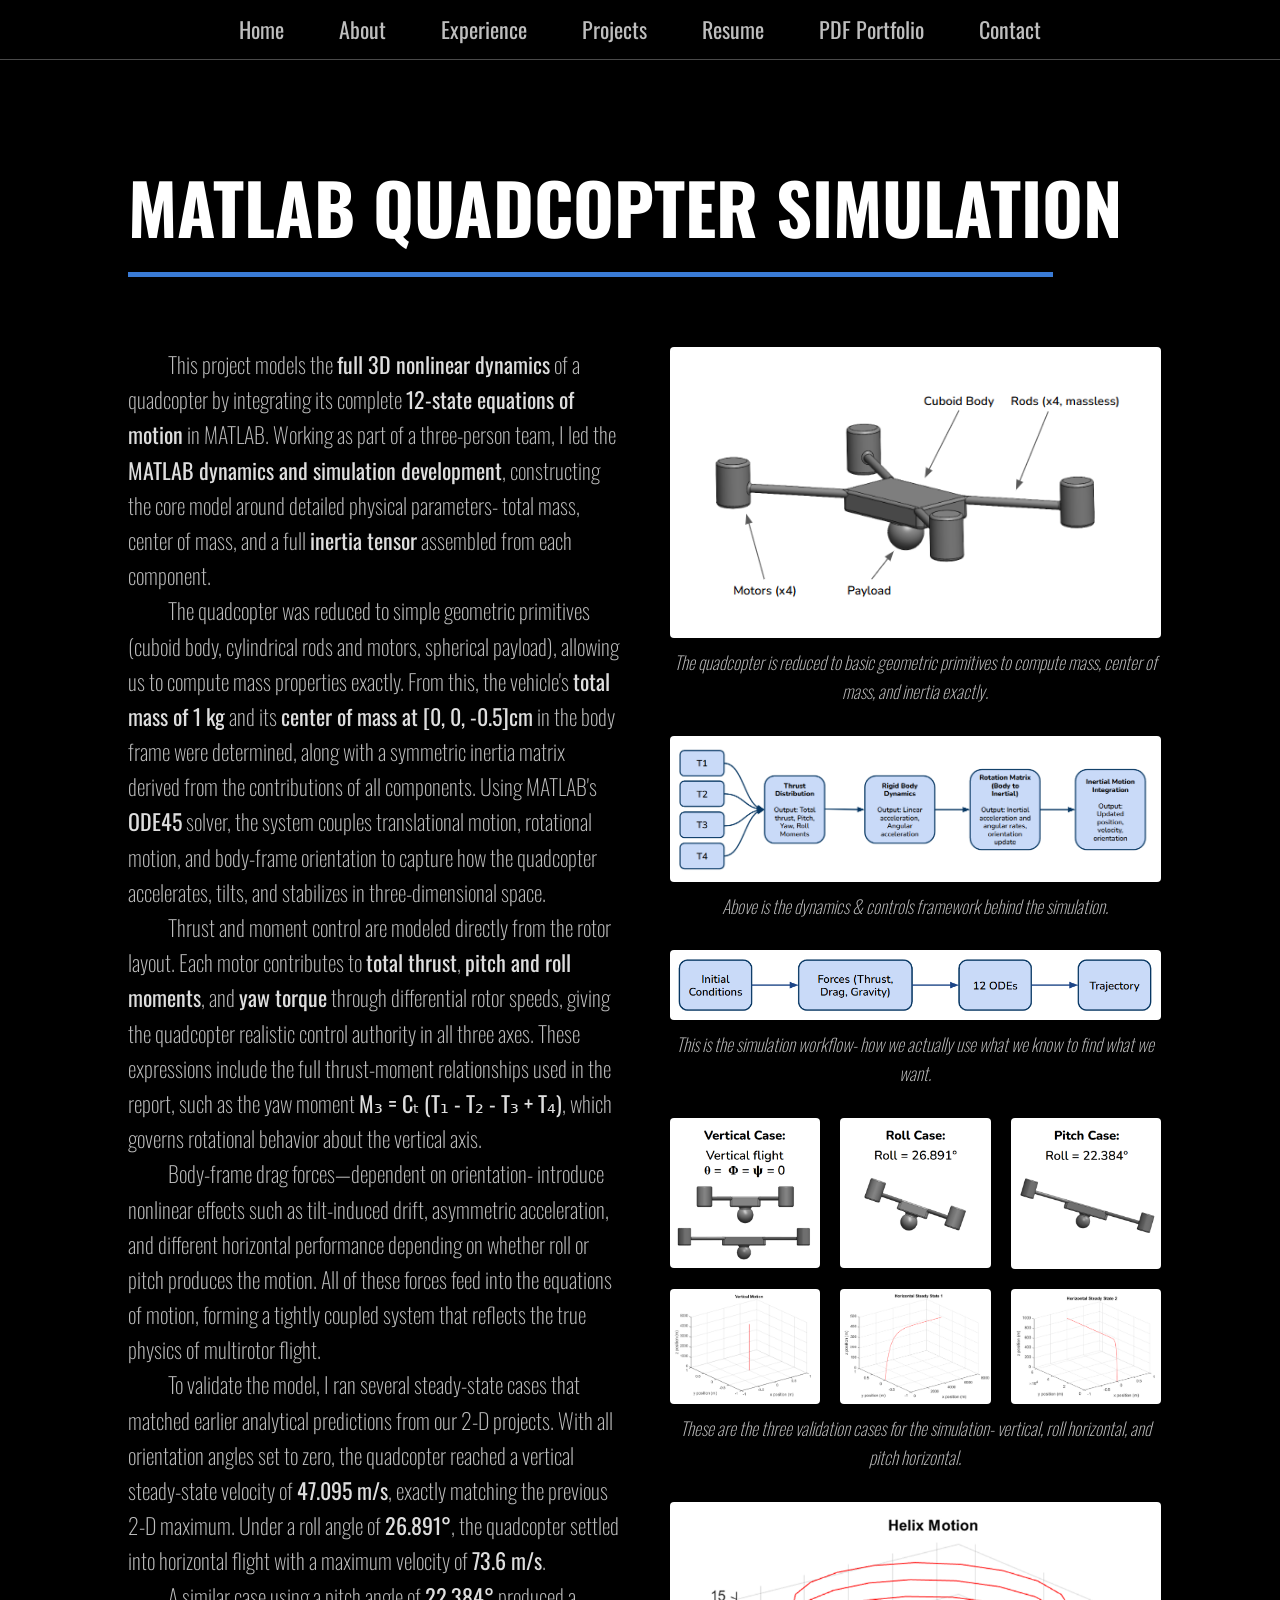
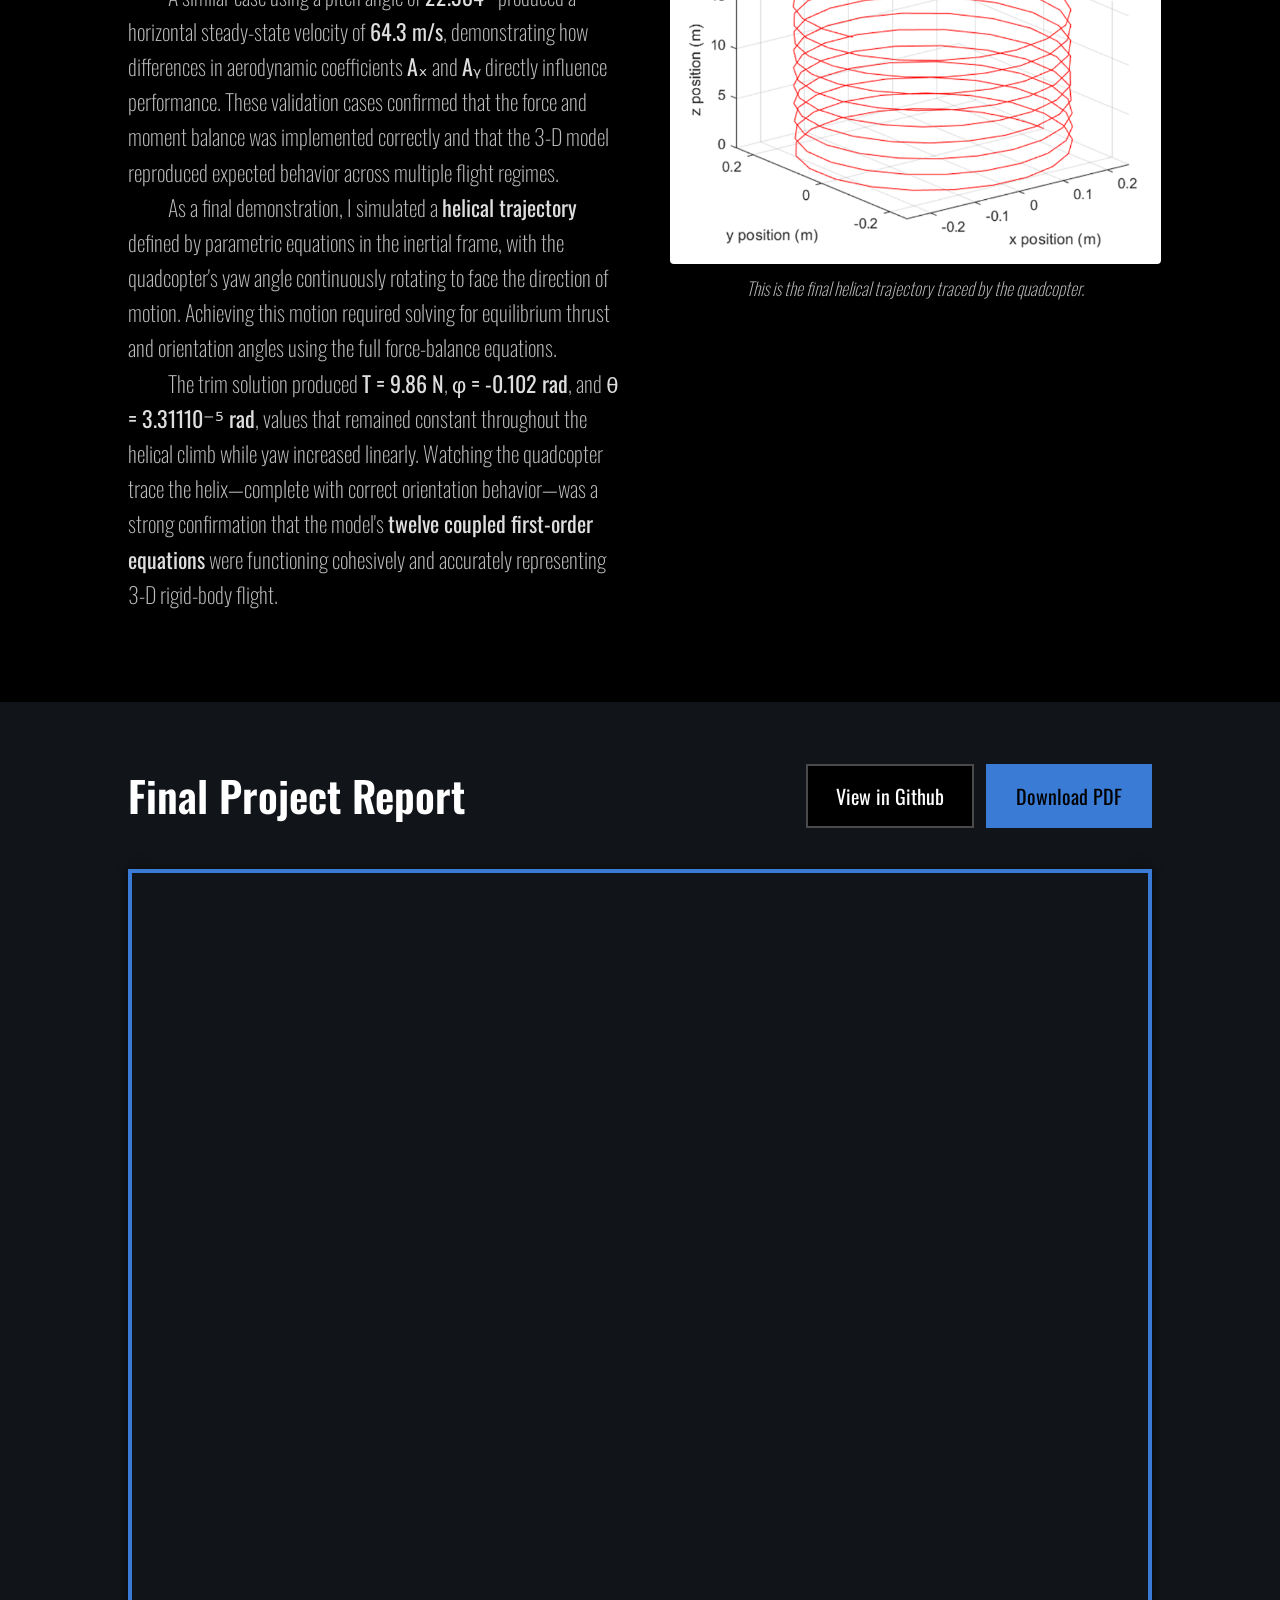
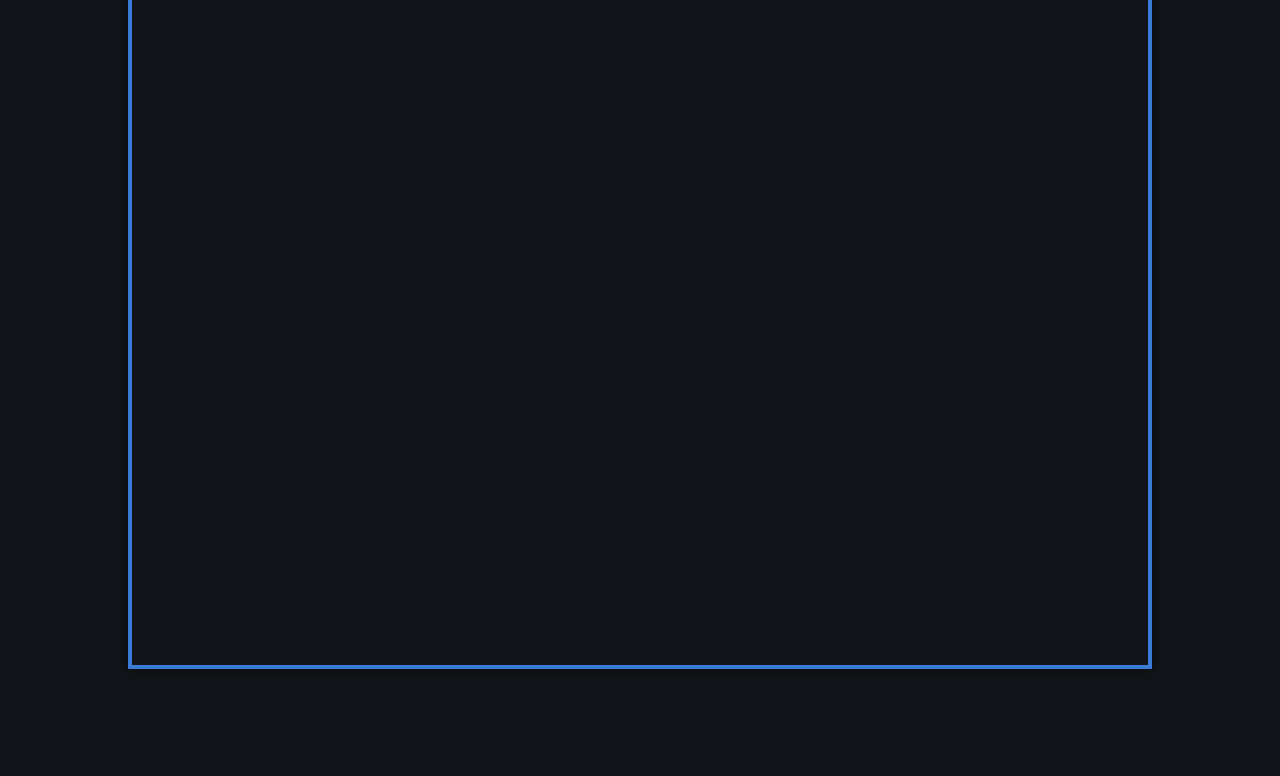
<file: QuadCoptSim/quadcoptsim.html>
<!DOCTYPE html>
<html lang="en">
<head>
  <meta charset="UTF-8">
  <title>Project – Emory Hill</title>

  <!-- Main site styles -->
  <link rel="stylesheet" href="../main.css">

  <!-- Project page styles -->
  <link rel="stylesheet" href="quadcoptsim.css">

  <!-- Fonts -->
  <link rel="preconnect" href="https://fonts.googleapis.com">
  <link rel="preconnect" href="https://fonts.gstatic.com" crossorigin>
  <link href="https://fonts.googleapis.com/css2?family=Oswald:wght@200..700&display=swap" rel="stylesheet">
</head>

<body>

  <!-- HEADER -->
  <header>
    <nav>
      <ul>
        <li><a href="../index.html#home">Home</a></li>
        <li><a href="../index.html#about">About</a></li>
        <li><a href="../index.html#experience">Experience</a></li>
        <li><a href="../index.html#projects">Projects</a></li>
        <li><a href="../Resume/resume.html">Resume</a></li>
        <li><a href="../PDFPortfolio/pdfportfolio.html">PDF Portfolio</a></li>
        <li><a href="../index.html#contact">Contact</a></li>
      </ul>
    </nav>
  </header>

  <!-- MAIN CONTENT -->
  <main class="project-page">

    <h1 class="project-title">MATLAB QUADCOPTER SIMULATION</h1>
    <div class="project-title-underline"></div>

    <div class="two-column-page">

      <!-- LEFT COLUMN: TEXT -->
      <div class="left-column">
        <div class="text-section">

          <p class="hero-description">
            This project models the <strong>full 3D nonlinear dynamics</strong> of a quadcopter by integrating its complete
            <strong>12-state equations of motion</strong> in MATLAB. Working as part of a three-person team, I led the
            <strong>MATLAB dynamics and simulation development</strong>, constructing the core model around detailed physical
            parameters- total mass, center of mass, and a full <strong>inertia tensor</strong> assembled from each component.
          </p>

          <p class="hero-description">
            The quadcopter was reduced to simple geometric primitives (cuboid body, cylindrical rods and motors,
            spherical payload), allowing us to compute mass properties exactly. From this, the vehicle's <strong>total mass
            of 1 kg</strong> and its <strong>center of mass at [0, 0, -0.5]cm</strong> in the body frame were determined, along with a
            symmetric inertia matrix derived from the contributions of all components. Using MATLAB's <strong>ODE45</strong>
            solver, the system couples translational motion, rotational motion, and body-frame orientation to capture
            how the quadcopter accelerates, tilts, and stabilizes in three-dimensional space.
          </p>

          <p class="hero-description">
            Thrust and moment control are modeled directly from the rotor layout. Each motor contributes to
            <strong>total thrust</strong>, <strong>pitch and roll moments</strong>, and <strong>yaw torque</strong> through differential rotor speeds,
            giving the quadcopter realistic control authority in all three axes. These expressions include the full
            thrust-moment relationships used in the report, such as the yaw moment
            <strong>M₃ = Cₜ (T₁ - T₂ - T₃ + T₄)</strong>, which governs rotational behavior about the vertical axis.
          </p>

          <p class="hero-description">
            Body-frame drag forces—dependent on orientation- introduce nonlinear effects such as tilt-induced drift,
            asymmetric acceleration, and different horizontal performance depending on whether roll or pitch produces
            the motion. All of these forces feed into the equations of motion, forming a tightly coupled system that
            reflects the true physics of multirotor flight.
          </p>

          <p class="hero-description">
            To validate the model, I ran several steady-state cases that matched earlier analytical predictions from our
            2-D projects. With all orientation angles set to zero, the quadcopter reached a vertical steady-state velocity
            of <strong>47.095 m/s</strong>, exactly matching the previous 2-D maximum. Under a roll angle of <strong>26.891°</strong>, the
            quadcopter settled into horizontal flight with a maximum velocity of <strong>73.6 m/s</strong>.
          </p>

          <p class="hero-description">
            A similar case using a pitch angle of <strong>22.384°</strong> produced a horizontal steady-state velocity of
            <strong>64.3 m/s</strong>, demonstrating how differences in aerodynamic coefficients <strong>Aₓ</strong> and <strong>Aᵧ</strong> directly influence
            performance. These validation cases confirmed that the force and moment balance was implemented
            correctly and that the 3-D model reproduced expected behavior across multiple flight regimes.
          </p>

          <p class="hero-description">
            As a final demonstration, I simulated a <strong>helical trajectory</strong> defined by parametric equations in the inertial
            frame, with the quadcopter's yaw angle continuously rotating to face the direction of motion. Achieving
            this motion required solving for equilibrium thrust and orientation angles using the full force-balance
            equations.
          </p>

          <p class="hero-description">
            The trim solution produced <strong>T = 9.86 N</strong>, <strong>φ = -0.102 rad</strong>, and <strong>θ = 3.31110⁻⁵ rad</strong>, values that
            remained constant throughout the helical climb while yaw increased linearly. Watching the quadcopter
            trace the helix—complete with correct orientation behavior—was a strong confirmation that the model's
            <strong>twelve coupled first-order equations</strong> were functioning cohesively and accurately representing 3-D
            rigid-body flight.
          </p>

        </div>
      </div>

      <!-- RIGHT COLUMN: IMAGES -->
      <div class="right-column">
        <div class="image-section">

          <img src="model.png" alt="">
          <div class="image-grid-caption">
            <em>The quadcopter is reduced to basic geometric primitives to compute mass, center of mass, and inertia exactly.</em>
          </div>

          <img src="process.png" alt="">
          <div class="image-grid-caption">
            <em>Above is the dynamics & controls framework behind the simulation.</em>
          </div>

          <img src="simworkflow.png" alt="">
          <div class="image-grid-caption">
            <em>This is the simulation workflow- how we actually use what we know to find what we want.</em>
          </div>

          <!-- First 6 images in a 2x3 grid -->
          <div class="image-grid">
            <img src="vertcase.png" alt="">
            <img src="roll.png" alt="">
            <img src="pitch.png" alt="">
          </div>

          <div class="image-grid">
            <img src="vertical.png" alt="">
            <img src="steady1.png" alt="">
            <img src="steady2.png" alt="">
          </div>

          <div class="image-grid-caption">
            <em>These are the three validation cases for the simulation- vertical, roll horizontal, and pitch horizontal.</em>
          </div>

          <img src="helix.png" alt="">
          <div class="image-grid-caption">
            <em>This is the final helical trajectory traced by the quadcopter.</em>
          </div>

        </div>
      </div>

    </div>

</main>

    <!-- REPORT SECTION WRAPPER -->
    <div class="report-wrapper">

    <div class="report-header">
        <h2 class="report-title">Final Project Report</h2>
        <div class="report-button-group">

        <!-- UPDATED: first button now goes to your GitHub link -->
        <a href="https://github.com/emoryhill3/3D-Quadcopter-Simulation"
            class="button-secondary report-download-btn">
            View in Github
        </a>

        <a href="Quadcopter 3D Simulation Report.pdf" 
            class="button-primary report-download-btn"
            download>
            Download PDF
        </a>

        </div>
    </div>

    <iframe 
        src="Quadcopter 3D Simulation Report.pdf"
        class="report-frame"
        title="Quadcopter 3D Simulation Report PDF">
    </iframe>

    </div>


 

</body>
</html>
</file>
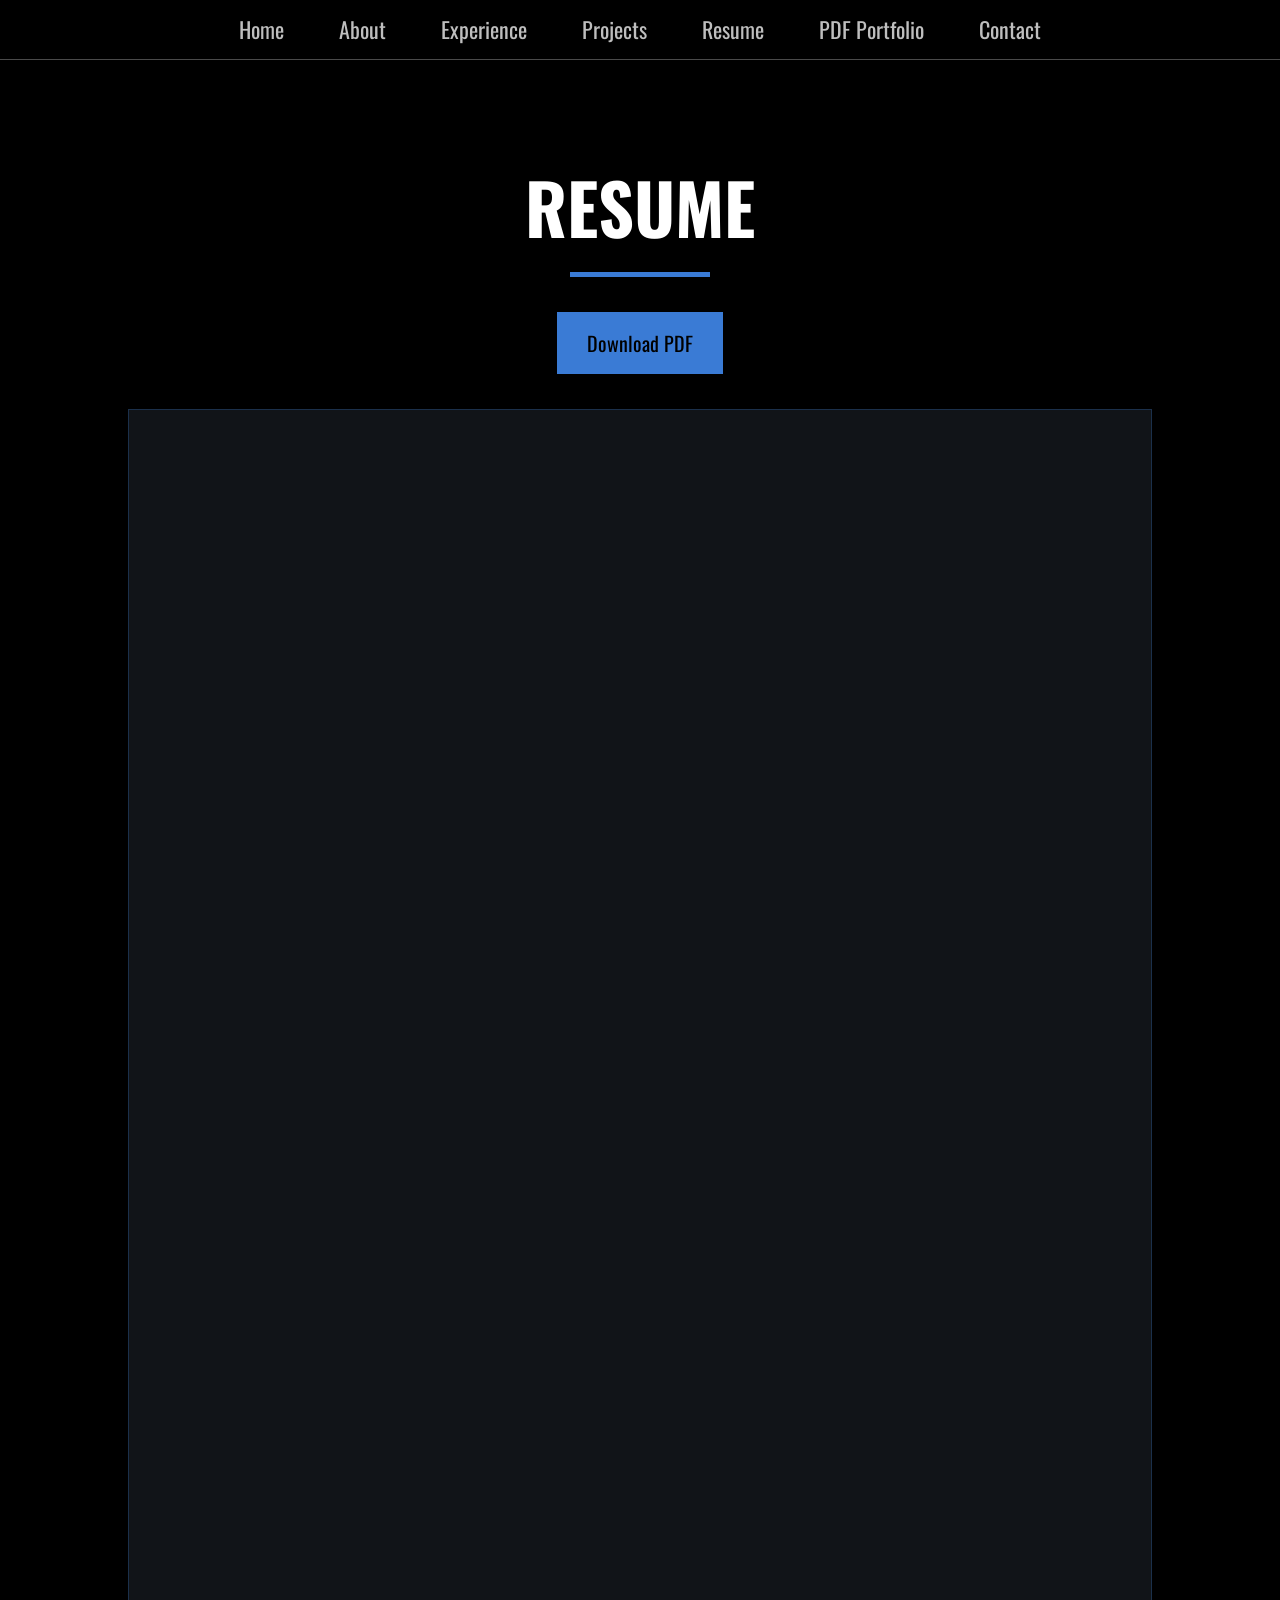
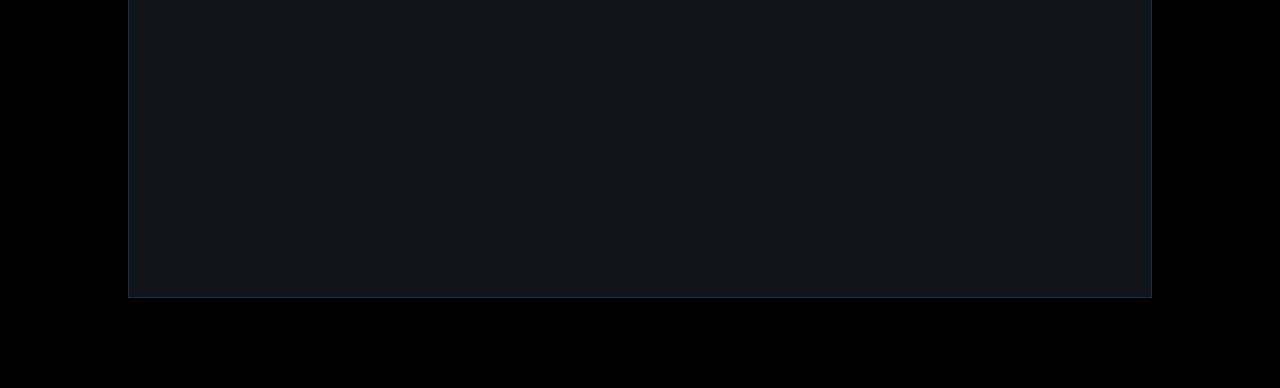
<file: Resume/resume.html>
<!DOCTYPE html>
<html lang="en">
<head>
  <meta charset="UTF-8">
  <title>Resume – Emory Hill</title>

  <!-- Main site styles -->
  <link rel="stylesheet" href="../main.css">

  <!-- Resume page styles -->
  <link rel="stylesheet" href="resume.css">

  <!-- Fonts -->
  <link rel="preconnect" href="https://fonts.googleapis.com">
  <link rel="preconnect" href="https://fonts.gstatic.com" crossorigin>
  <link href="https://fonts.googleapis.com/css2?family=Oswald:wght@200..700&display=swap" rel="stylesheet">
</head>

<body>

  <!-- HEADER -->
  <header>
    <nav>
      <ul>
        <li><a href="../index.html#home">Home</a></li>
        <li><a href="../index.html#about">About</a></li>
        <li><a href="../index.html#experience">Experience</a></li>
        <li><a href="../index.html#projects">Projects</a></li>
        <li><a href="../Resume/resume.html">Resume</a></li>
        <li><a href="../PDFPortfolio/pdfportfolio.html">PDF Portfolio</a></li>
        <li><a href="../index.html#contact">Contact</a></li>
      </ul>

    </nav>
  </header>

  <!-- MAIN CONTENT -->
  <main class="resume-page">

  <h1 class="resume-title">RESUME</h1>
  <div class="resume-title-underline"></div>

  <div class="resume-download">
    <a href="/Resume/Emory Hill Resume Sept 2026.pdf"
       class="button-primary" 
       download>
      Download PDF
    </a>
  </div>

  <div class="resume-content">
    <iframe 
      src="/Resume/Emory Hill Resume Sept 2026.pdf"
      class="resume-frame"
      title="Resume PDF">
    </iframe>
  </div>

</main>


</body>
</html>
</file>
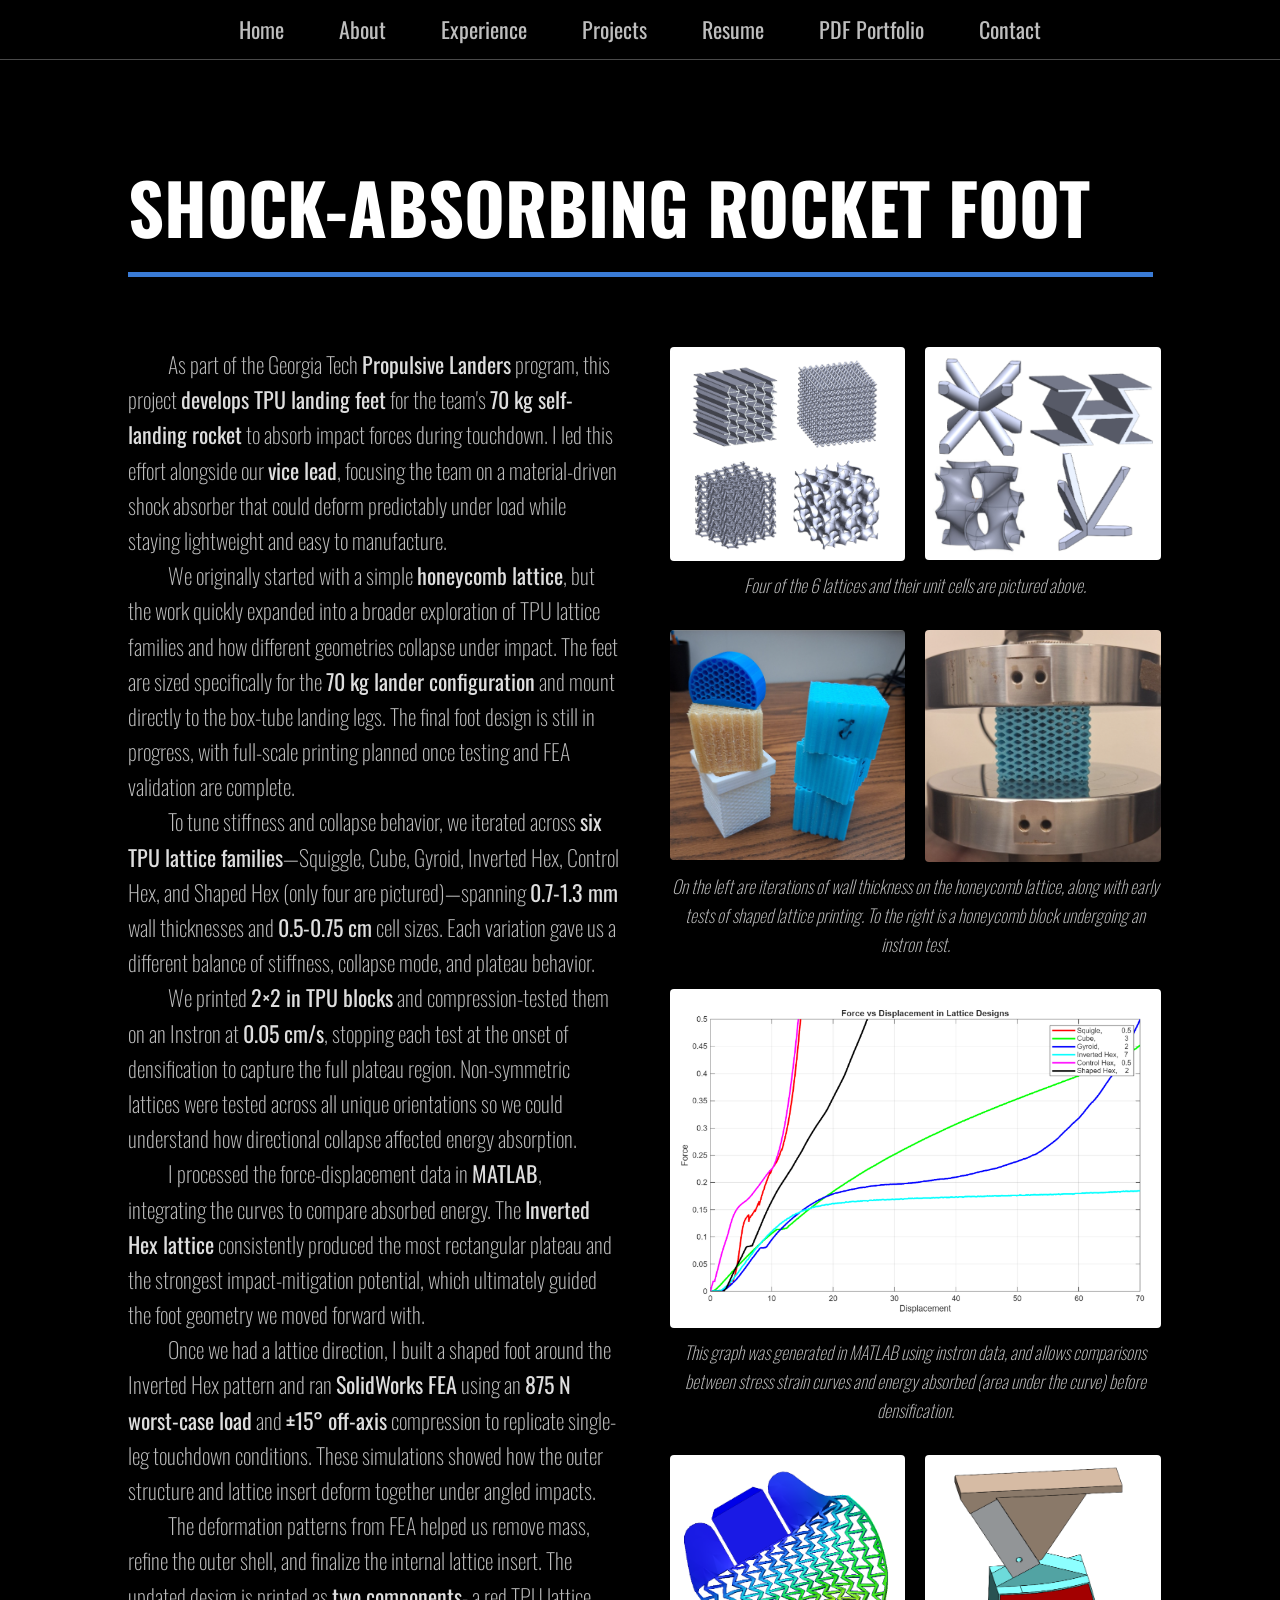
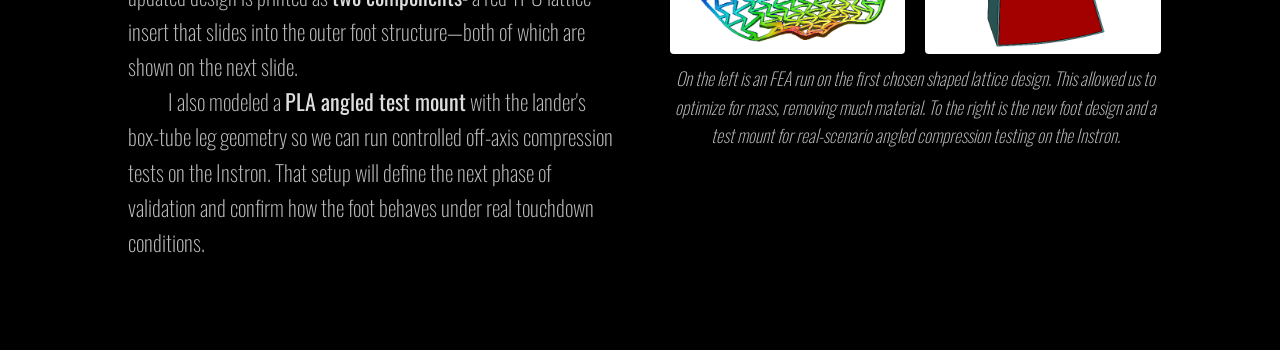
<file: TPUFeet/tpufeet.html>
<!DOCTYPE html>
<html lang="en">
<head>
  <meta charset="UTF-8">
  <title>Project – Emory Hill</title>

  <!-- Main site styles -->
  <link rel="stylesheet" href="../main.css">

  <!-- Project page styles -->
  <link rel="stylesheet" href="tpufeet.css">

  <!-- Fonts -->
  <link rel="preconnect" href="https://fonts.googleapis.com">
  <link rel="preconnect" href="https://fonts.gstatic.com" crossorigin>
  <link href="https://fonts.googleapis.com/css2?family=Oswald:wght@200..700&display=swap" rel="stylesheet">
</head>

<body>

  <!-- HEADER -->
  <header>
    <nav>
      <ul>
        <li><a href="../index.html#home">Home</a></li>
        <li><a href="../index.html#about">About</a></li>
        <li><a href="../index.html#experience">Experience</a></li>
        <li><a href="../index.html#projects">Projects</a></li>
        <li><a href="../Resume/resume.html">Resume</a></li>
        <li><a href="../PDFPortfolio/pdfportfolio.html">PDF Portfolio</a></li>
        <li><a href="../index.html#contact">Contact</a></li>
      </ul>
    </nav>
  </header>

  <!-- MAIN CONTENT -->
  <main class="project-page">

    <h1 class="project-title">SHOCK-ABSORBING ROCKET FOOT</h1>
    <div class="project-title-underline"></div>

    <div class="two-column-page">

      <!-- LEFT COLUMN: TEXT -->
      <div class="left-column">
        <div class="text-section">

          <p class="hero-description">
            As part of the Georgia Tech <strong>Propulsive Landers</strong> program, this project
            <strong>develops TPU landing feet</strong> for the team's <strong>70 kg self-landing rocket</strong>
            to absorb impact forces during touchdown. I led this effort alongside our
            <strong>vice lead</strong>, focusing the team on a material-driven shock absorber that
            could deform predictably under load while staying lightweight and easy to
            manufacture.
            </p>

            <p class="hero-description">
            We originally started with a simple <strong>honeycomb lattice</strong>, but the work
            quickly expanded into a broader exploration of TPU lattice families and how
            different geometries collapse under impact. The feet are sized specifically
            for the <strong>70 kg lander configuration</strong> and mount directly to the box-tube
            landing legs. The final foot design is still in progress, with full-scale
            printing planned once testing and FEA validation are complete.
            </p>

            <p class="hero-description">
            To tune stiffness and collapse behavior, we iterated across <strong>six TPU lattice
            families</strong>—Squiggle, Cube, Gyroid, Inverted Hex, Control Hex, and Shaped Hex
            (only four are pictured)—spanning <strong>0.7-1.3 mm</strong> wall thicknesses and
            <strong>0.5-0.75 cm</strong> cell sizes. Each variation gave us a different balance of
            stiffness, collapse mode, and plateau behavior.
            </p>

            <p class="hero-description">
            We printed <strong>2×2 in TPU blocks</strong> and compression-tested them on an Instron at
            <strong>0.05 cm/s</strong>, stopping each test at the onset of densification to capture the
            full plateau region. Non-symmetric lattices were tested across all unique
            orientations so we could understand how directional collapse affected energy
            absorption.
            </p>

            <p class="hero-description">
            I processed the force-displacement data in <strong>MATLAB</strong>, integrating the curves
            to compare absorbed energy. The <strong>Inverted Hex lattice</strong> consistently produced
            the most rectangular plateau and the strongest impact-mitigation potential,
            which ultimately guided the foot geometry we moved forward with.
            </p>

            <p class="hero-description">
            Once we had a lattice direction, I built a shaped foot around the Inverted Hex
            pattern and ran <strong>SolidWorks FEA</strong> using an <strong>875 N worst-case load</strong> and
            <strong>±15° off-axis</strong> compression to replicate single-leg touchdown conditions.
            These simulations showed how the outer structure and lattice insert deform
            together under angled impacts.
            </p>

            <p class="hero-description">
            The deformation patterns from FEA helped us remove mass, refine the outer
            shell, and finalize the internal lattice insert. The updated design is printed
            as <strong>two components</strong>- a red TPU lattice insert that slides into the outer foot
            structure—both of which are shown on the next slide.
            </p>

            <p class="hero-description">
            I also modeled a <strong>PLA angled test mount</strong> with the lander's box-tube leg
            geometry so we can run controlled off-axis compression tests on the Instron.
            That setup will define the next phase of validation and confirm how the foot
            behaves under real touchdown conditions.
            </p>


        </div>
      </div>

      <!-- RIGHT COLUMN: IMAGES -->
        <div class="right-column">
        <div class="image-section">

          <div class="image-grid2">
            <img src="lattices.png" alt="">
            <img src="unitcells.png" alt="">
          </div>

          <div class="image-grid-caption">
            <em>Four of the 6 lattices and their unit cells are pictured above.</em>
          </div>

          <div class="image-grid2">
            <img src="printedlattices.png" alt="">
            <img src="instron.png" alt="">
          </div>
          
          <div class="image-grid-caption">
            <em>On the left are iterations of wall thickness on the honeycomb lattice, along with early tests of shaped lattice printing. To the right is a honeycomb block undergoing an instron test.</em>
          </div>

          <img src="forcedispl.png" alt="Project image 1">

          <div class="image-grid-caption">
            <em>This graph was generated in MATLAB using instron data, and allows comparisons between stress strain curves and energy absorbed (area under the curve) before densification.</em>
          </div>
            
          <div class="image-grid2">
            <img src="fealattice.png" alt="">
            <img src="newdesign.png" alt="">
          </div>

          <div class="image-grid-caption">
            <em>On the left is an FEA run on the first chosen shaped lattice design. This allowed us to optimize for mass, removing much material.
              To the right is the new foot design and a test mount for real-scenario angled compression testing on the Instron.</em>
            </em>
          </div>
        </div>

      </div>


    </div>

</main>

</body>
</html>
</file>
<file: main.css>
/* ===========================
   GLOBAL RESET
=========================== */
* {
  box-sizing: border-box;
  margin: 0;
  padding: 0;
}

/* ===========================
   COLOR SYSTEM (YOUR 7 COLORS)
=========================== */
:root {
  --white: #FFFFFF;
  --offwhite: #dedede; /* slightly off-white for subtle contrast */
  --border-gray: #4A4A4A; /* dark gray, visible but not bright */
  --blue-gray: #3f4d63;


  /* Highlight system (BLUE VERSION) */
  --highlight: #3a7bd5;                 /* main blue */
  --highlight-opaque: #3a7bd544;        /* same opacity as before */
  --highlight-hover: #6fb3ff;           /* lighter blue for hover */
  --highlight-glow: rgba(58, 123, 213, 0.45); /* same glow strength */
  --highlight-hover-opaque: rgba(111, 179, 255, 0.241);
  
  --miniboxborder: rgba(58, 123, 213, 0.25);

  /* Text */
  --text-gray: #bebebe; /* unchanged */

  /* Backgrounds (BLUE-TINTED VERSIONS) */
  --bg-black: #000000; /* unchanged */
  --bg-secondary: #111418;
  --bg-rect-dark: #121722c4;      /* large rectangles (dark blue-tinted) */
  --bg-rect-light: #1e273864;     /* inner rectangles (slightly lighter blue-tinted) */
}

html {
  scroll-behavior: smooth;
}

/* ===========================
   BODY
=========================== */
body {
  font-family: "Oswald", sans-serif;
  line-height: 1.6;
  color: var(--text-gray);
  background-color: var(--bg-black);
}

/* ===========================
   NAVIGATION
=========================== */
header {
  background-color: var(--bg-black);
  color: var(--white);
  padding-bottom: 60px;
}

nav {
  display: flex;
  justify-content: center; /* centered */
  align-items: center;
  padding: 12px 10%; /* thinner bar */
  border-bottom: 1px solid var(--border-gray);
  position: fixed;
  top: 0;
  left: 0;
  width: 100%;
  z-index: 5000; /* above everything */
  background-color: var(--bg-black); /* keep same background */
}

nav ul {
  list-style: none;
  display: flex;
  gap: 55px; /* increased spacing */
}

nav a {
  font-size: 22px; /* slightly bigger */
  color: var(--text-gray);
  text-decoration: none;
  position: relative;
  padding-bottom: 6px;
  transition: color 0.25s ease;
}

nav a:hover {
  color: var(--white); /* guaranteed hover color */
}


nav a::after {
  content: "";
  position: absolute;
  left: 50%;
  bottom: 0;
  width: 100%;
  height: 3px;
  background-color: var(--highlight);
  transform: translateX(-50%) scaleX(0); /* start collapsed at center */
  transform-origin: center; /* grows from center */
  transition: transform 0.25s ease;
}

nav a:hover::after {
  transform: translateX(-50%) scaleX(1); /* expands outward from center */
}



/* ===========================
   HERO SECTION (NEW)
=========================== */
.hero {
  padding: 120px 10% 50px;
  text-align: left;
  background-color: var(--bg-black);
  color: var(--white);
  z-index:998;
}

.hero-name {
  font-size: 100px;
  font-weight: 700;
  letter-spacing: 2px;
  line-height: 1.1;
}

.hero-lastname {
  color: var(--highlight);
}

.hero-underline {
  width: 140px;
  height: 5px;
  background-color: var(--highlight);
  margin: 12px 0 50px;
}

.hero-description {
  font-size: 22px;
  color: var(--text-gray);
  font-weight: 200; /* thinner */
  max-width: 600px;
  margin-bottom: 50px;
}

.hero-description strong {
  color: var(--offwhite);
  font-weight: 400;
}

/* ===========================
   GPA BLOCK
=========================== */
.gpa-block {
  display: flex;
  align-items: stretch; /* ensures bar matches full height */
  gap: 18px;
  margin-bottom: 70px;
}

.gpa-bar {
  width: 5px;
  background-color: var(--highlight);
  border-radius: 0px;
}

.gpa-text-wrapper {
  display: flex;
  flex-direction: column;
  line-height: 1; /* removes extra invisible vertical padding */
}

.gpa-text {
  font-size: 52px; /* ~2× larger */
  font-weight: 600;
  color: var(--white);
}

.gpa-label {
  font-size: 16px;
  color: var(--text-gray);
  margin-top: 6px;
  letter-spacing: 1px;
}

.gpa-highlight {
  color: var(--highlight);
  margin-left: 4px;
}

.left-accent-bar {
  position: fixed;
  top: 0;
  left: 0;
  width: 5px; /* your chosen width */
  height: 100vh;
  background-color: var(--highlight);

  /* massive, bright, layered glow */
  box-shadow:
    0 0 60px 4px rgba(58, 123, 213, 1),       /* core */
    0 0 120px 8px rgba(58, 123, 213, 0.85),   /* halo */
    0 0 180px 12px rgba(58, 123, 213, 0.65),   /* spread */
    0 0 220px 16px rgba(58, 123, 213, 0.45);   /* ambient */

  z-index: 999;
}

.accent-wrapper {
  position: relative;
  height: calc(100% - 300px); /* stops before footer */
}



/* ===========================
   BUTTONS (NEW)
=========================== */
.button-primary {
  background-color: var(--highlight);
  color: var(--bg-black);
  padding: 14px 28px;
  border-radius: 0px;
  text-decoration: none;
  font-size: 20px;
  border: 2px solid var(--highlight);
  transition: background-color 0.25s ease, transform 0.25s ease, box-shadow 0.25s ease;
}

.button-primary:hover {
  background-color: var(--highlight-hover);
  transform: translateY(-8px);
  box-shadow: 0 0 12px var(--highlight-glow);
  border: 2px solid var(--highlight-hover);
}

.button-secondary {
  background-color: var(--bg-black);
  color: var(--white);
  padding: 14px 28px;
  border-radius: 0px;
  text-decoration: none;
  font-size: 20px;
  border: 2px solid var(--border-gray);
  transition: border-color 0.25s ease, transform 0.25s ease, box-shadow 0.25s ease;
}

.button-secondary:hover {
  transform: translateY(-8px) scale(1.02);
  box-shadow: 0 0 12px var(--highlight-glow);
  color: var(--highlight);
  font-size: 20px;
  border-color: var(--highlight);
}

/* ===========================
   ABOUT SECTION
=========================== */

.about-section {
  background-color: var(--bg-secondary);
  padding: 90px 10% 90px;
  display: flex;
  justify-content: space-between;
  gap: 60px;
  border-top: 0.5px solid var(--highlight-opaque);
  position: relative;
  margin-bottom: 0 !important;
  z-index: 1001;
  align-items: center;
}

/* LEFT SIDE (text) */
.about-left {
  flex: 1;
  max-width: 600px;
}

.about-title {
  font-size: 48px;
  font-weight: 700;
  color: var(--white);
  margin-bottom: 25px;
}

.about-highlight {
  color: var(--highlight);
}

.about-body p {
  font-size: 22px;
  color: var(--text-gray);
  font-weight: 200;
  margin-bottom: 22px;
  line-height: 1.55;
}

.about-body strong {
  color: var(--offwhite);
  font-weight: 400;
}

/* RIGHT SIDE (skills grid) */
.skills-grid {
  flex: 1;
  display: grid;
  grid-template-columns: repeat(2, 1fr);
  gap: 25px;
}

/* OUTER SKILL BOXES */
.skill-box {
  background-color: var(--bg-rect-dark); /* lighter yellow */
  border: 1px solid var(--highlight-opaque);       /* thin yellow outline */
  border-left: 3px solid var(--highlight);  /* yellow bar on left */
  padding: 20px;
  border-radius: 0px;
}

/* CATEGORY TITLE */
.skill-box h3 {
  color: var(--highlight);
  font-size: 20px;
  font-weight: 500;
  margin-bottom: 15px;
}

/* INNER ITEM BOXES */
.skill-items {
  display: flex;
  flex-direction: column;
  gap: 10px;
  display: grid;
  grid-template-columns: repeat(2, 1fr);
  gap: 10px;
}

.skill-items span {
  display: flex;
  justify-content: center;   /* center left/right */
  align-items: center;        /* center up/down */
  text-align: center;         /* center multi-line text */
  background-color: var(--bg-rect-light);
  padding: 5px 7px;
  border-radius: 0px;
  color: var(--text-gray);
  font-size: 16px;
  font-weight: 500;
  border: 1px solid var(--miniboxborder);
  transition: background-color 0.25s ease, border-color 0.25s ease, box-shadow 0.25s ease;
}

.skill-items span:hover {
  background-color: var(--highlight-hover-opaque);
  border-color: var(--highlight);
  color: var(--white);
}


/* ===========================
   EXPERIENCE SECTION (WITH BAR + DIAMONDS)
=========================== */

.experience-section {
  background-color: var(--bg-black);
  padding: 90px 10% 90px;
  border-top: 0.5px solid var(--highlight-opaque);
  border-bottom: 0.5px solid var(--highlight-opaque);
  position: relative;
  margin-bottom: 0;
  z-index: 1002;
  width: 100%;
}

/* Inner content column */
.experience-inner {
  max-width: 1120px;
  margin-left: 40px; /* indent text to the right of the bar */
  position: relative;
}

/* Vertical bar aligned with GPA bar */
.experience-bar {
  position: absolute;
  left: -40px;   /* keep this – horizontal alignment is good */
  top: 120px;     /* was 0 – this drops the bar below the title */
  width: 3px;
  height: calc(100% - 120px); /* keeps bottom aligned with last item */
  background-color: var(--highlight);
  box-shadow: 0 0 25px var(--highlight-glow);

  mask-image: linear-gradient(to bottom, black 70%, transparent 100%);
  -webkit-mask-image: linear-gradient(to bottom, black 70%, transparent 100%);

  z-index: 1;
}

/* Title */
.experience-title {
  font-size: 48px;
  font-weight: 700;
  color: var(--white);
  margin-left:-40px;
  margin-bottom: 40px;
}

/* Experience items */
.experience-item {
  margin-bottom: 60px;
  position: relative;
}

/* Diamond marker */
.experience-item::before {
  content: "";
  position: absolute;
  left: -43px;  /* was -47px – this centers the diamond on the 6px bar */
  top: 10px;
  width: 10px;
  height: 10px;
  background-color: var(--highlight);
  transform: rotate(45deg);
  box-shadow: 0 0 12px var(--highlight-glow);
  z-index: 2;
}

/* Date */
.experience-date {
  font-size: 20px;
  font-weight: 300;
  color: var(--highlight);
  margin-bottom: 8px;
}

/* Role */
.experience-role {
  font-size: 26px;
  font-weight: 600;
  color: var(--white);
  margin-bottom: 6px;
}

/* Tools */
.experience-tools {
  font-size: 18px;
  font-weight: 500;
  color: var(--text-gray);
  margin-bottom: 12px;
}

/* Description */
.experience-description {
  font-size: 22px;
  color: var(--text-gray);
  font-weight: 200;
  line-height: 1.55;
}

/* ===========================
   PROJECT GRID
=========================== */

.projects-section {
  background-color: var(--bg-secondary);
  padding: 90px 0 90px;   /* FIXED */
  border-bottom: 0.5px solid var(--highlight-opaque);
  position: relative;
  margin-bottom: 0;
  z-index: 4002;
  width: 100%;
}

.projects-inner {
  max-width: 1120px;
  margin: 0 auto;         /* FIXED */
}

.projects-title {
  font-size: 48px;
  font-weight: 700;
  color: var(--white);
  margin-bottom: 40px;
  margin-left: -40px;     /* keep your left-shift aesthetic */
}

/* Placeholder for future tabs */
.projects-tabs {
  margin-bottom: 40px;
  margin-left: -40px;     /* matches title */
}

.projects-grid {
  display: grid;
  grid-template-columns: repeat(3, 1fr);
  gap: 30px;
  width: 100%;            /* FIXED */
  margin-top: 40px;
  margin-left: -40px;     /* matches tab bar */
}

.project-divider {
  width: 100%;
  height: 0.5px;
  background-color: rgba(255, 255, 255, 0.25);
  margin: 12px 0; /* was 20px */
}



@media (max-width: 900px) {
  .projects-grid {
    grid-template-columns: repeat(2, 1fr);
  }
}

@media (max-width: 600px) {
  .projects-grid {
    grid-template-columns: 1fr;
  }
}


/* Card styling (updated to match your theme) */
.project-card {
  background-color: var(--bg-black);
  border-radius: 0px;
  border: 1px solid var(--highlight-opaque);
  box-shadow: 0 0 12px rgba(0, 0, 0, 0.45);
  transition: transform 0.25s ease, box-shadow 0.25s ease;
  height: 100%;
  margin-bottom: 25px;
  padding: 22px 25px 18px 25px;

  display: flex;
  flex-direction: column;
  justify-content: flex-start; /* IMPORTANT: no more space-between */
  position: relative;
}

.project-top {
  min-height: 120px; /* tune this value depending on your tallest card */
  display: flex;
  flex-direction: column;
  justify-content: flex-start;
}


.project-card:hover {
  transform: translateY(-8px);
  box-shadow: 0 0 18px rgba(0, 0, 0, 1);
  border: 1px solid var(--highlight-glow);
}

.project-card::before {
  content: "";
  position: absolute;
  top: 0;
  left: 0;

  width: 0%;                 /* starts hidden */
  height: 4px;               /* thickness */
  background-color: var(--highlight);

  transition: width 0.35s ease; /* smooth slide-in */
}

.project-card:hover::before {
  width: 100%; /* animate across the top */
}


.project-card h3 {
  margin-bottom: 10px;
  color: var(--offwhite);
  font-size: 20px;
  font-weight: 500;
}

.project-card p {
  color: var(--text-gray);
  font-size: 18px;
  line-height: 1.55;
  font-weight:300;
}

.project-card-link {
  text-decoration: none;
  color: inherit;
  display: block;
}

.project-card-link h3,
.project-card-link p,
.project-card-link span {
  text-decoration: none;
}


/* Skill box container inside project cards */
.project-skills {
  margin-top: 6px;
  display: flex;
  flex-wrap: wrap;
  gap: 8px;
}

/* Individual skill boxes (same style as About Me mini boxes) */
.project-skill {
  background-color: var(--bg-rect-light);
  padding: 4px 8px;
  border-radius: 0px;
  color: var(--highlight);
  font-size: 13px;
  font-weight: 500;
  border: 1px solid var(--miniboxborder);
  font-family: "Oswald", sans-serif;
}
 
/* ===========================
   PROJECT TABS (NEW)
=========================== */

.projects-tabs {
  display: flex;
  gap: 0;              /* no space between tabs */
  margin-bottom: 40px;
  margin-left: -40px;
  position: relative;
  padding-bottom: 8px;
}

.projects-tabs::after {
  content: "";
  position: absolute;
  left: 0;
  bottom: 0;
  width: 100%;
  height: 3px;
  z-index:1;
  background-color: var(--blue-gray); /* darker baseline */
  opacity: 0.6; /* subtle but visible */
}

.tab-button {
  background-color: transparent;
  font-family: "Oswald", sans-serif;
  border: none;
  color: var(--text-gray);
  font-size: 22px;
  font-weight: 500;
  padding: 6px 28px;   /* wider in general, but still text-based */
  cursor: pointer;
  position: relative;
  transition: color 0.25s ease;
  display: inline-block;  /* width = text + padding */
}


.tab-button:hover {
  color: var(--white);
  font-family: "Oswald", sans-serif;
}

.tab-button.active {
  color: var(--white);
}

/* ACTIVE TAB UNDERLINE — FULL WIDTH + TOUCHES BASELINE */
.tab-button.active::after {
  content: "";
  position: absolute;
  left: 0;               /* full width underline */
  z-index: 2;
  bottom: -8px;          /* aligns exactly with baseline */
  width: 100%;
  height: 3px;
  background-color: var(--highlight);
}

.tab-button {
  display: inline-flex;
  align-items: center;
}


/* Ensure SVG + text align nicely */
.tab-button {
  display: inline-flex;
  align-items: center;
}



/* ===========================
   CONTACT INFO
=========================== */
.contact-section {
  background-color: black;
  padding: 90px 0;
  position: relative;
  z-index: 2000;
  color: var(--white);
}

/* Inner wrapper */
.contact-inner {
  max-width: 1120px;
  margin: 0 auto;
}

/* Title */
.contact-title {
  font-size: 42px;
  font-family: "Oswald", sans-serif;
  margin-left: -40px;
  margin-bottom: 40px;
  color: var(--white);
}

/* Two-column layout */
.contact-content {
  display: flex;
  gap: 60px;
  width: 100%;
}

/* LEFT COLUMN */
.contact-left {
  width: 50%;
  display: flex;
  flex-direction: column;
  gap: 22px;
}

/* RIGHT COLUMN */
.contact-right {
  width: 50%;
  display: flex;
  flex-direction: column;
  gap: 22px;
}

/* Contact info boxes */
.contact-box {
  background-color: var(--bg-secondary);
  padding: 16px 20px;
  border-radius: 0px;
  border: 1.5px solid var(--highlight-opaque);
}

/* Label text */
.contact-label {
  font-size: 16px;
  color: rgba(255,255,255,0.55);
  font-family: "Oswald", sans-serif;
}

/* Value text */
.contact-value {
  margin-top: 4px;
  font-size: 19px;
  color: var(--white);
  font-family: "Oswald", sans-serif;
}

/* Footer */
.site-footer {
  background-color: black;
  position: relative;
  z-index: 2000;
}

/* Hide hamburger on desktop */
.mobile-nav-toggle {
  display: none;
}

/* ===========================
   RESPONSIVE
=========================== */
/* ============================================================
   MOBILE CSS — FINAL CONSOLIDATED PATCH
   ============================================================ */
/* ============================================================
   MOBILE CSS — FINAL CONSOLIDATED PATCH (FULL BLOCK)
   ============================================================ */
/* ============================================================
   MOBILE CSS — FULL WORKING VERSION
   ============================================================ */
@media (max-width: 900px) {

  /* -------------------------
     NAV BAR + HAMBURGER
     ------------------------- */

  nav {
  display: flex;               /* RESTORED — required */
  align-items: center;         /* RESTORED — keeps hamburger vertically aligned */
  justify-content: flex-start;
  padding: 22px 6%;
  position: relative;          /* anchor for hamburger */
}


.mobile-nav-toggle {
  display: block;
  background: none;
  border: none;
  cursor: pointer;

  position: absolute;              /* pin it so it never moves */
  right: 6%;                       /* align with nav padding */
  top: 22px;                       /* stays at the top ALWAYS */
  transform: none;                 /* remove vertical centering */
  margin-left: 0;
}

.hamburger,
.hamburger::before,
.hamburger::after {
  width: 24px;
  height: 2.5px;
  background-color: var(--highlight);
  border-radius: 2px;
  display: block;
}

/* anchor the middle bar */
.hamburger {
  position: relative;
}

/* top and bottom bars */
.hamburger::before,
.hamburger::after {
  content: "";
  position: absolute;
  left: 0;
}

.hamburger::before {
  top: -7px;  /* top bar */
}

.hamburger::after {
  top: 7px;   /* bottom bar */
}

nav ul {
  display: none;
  flex-direction: column;
  text-align: left;
  gap: 14px;
  padding-top: 12px;
  width: 100%;
}

nav ul.mobile-open {
  display: flex;
}

nav a {
  font-size: 18px;
  padding: 6px 0;
}



  /* -------------------------
     GLOW BAR (left accent)
     ------------------------- */
  .left-accent-bar {
    width: 2px;
    box-shadow:
      0 0 18px 2px rgba(58, 123, 213, 0.55),
      0 0 40px 3px rgba(58, 123, 213, 0.35),
      0 0 65px 4px rgba(58, 123, 213, 0.25);
  }


  /* -------------------------
     HERO SECTION
     ------------------------- */
  .hero {
    padding: 20px 6% 30px !important;;
  }

  .hero-name {
    font-size: 48px;
  }

  .hero-underline {
    height: 3px;
  }

  .hero-description {
    font-size: 18px;
    max-width: 100%;
  }

  .button-primary,
  .button-secondary {
    padding: 10px 20px;
    font-size: 16px;
  }


  /* -------------------------
     GPA BLOCK
     ------------------------- */
  .gpa-block {
    gap: 10px;
  }

  .gpa-bar {
    width: 3px;
  }

  .gpa-text-wrapper {
    margin-left: -2px;
  }

  .gpa-text {
    font-size: 32px;
  }

  .gpa-highlight {
    font-size: 32px;
  }

  .gpa-label {
    font-size: 14px;
  }


  /* -------------------------
     ABOUT ME
     ------------------------- */

  .about-title {
    font-size: 36px;
    white-space: nowrap;
  }

  .about-body p {
    font-size: 18px;
  }

  .about-section {
    flex-direction: column;
    align-items: flex-start;
    padding: 50px 6% 60px !important;
  }

  .skills-grid {
    width: 100%;
    display: flex;
    flex-direction: column;
    gap: 16px;
    margin-top: 0px;
  }

  .skill-box h3 {
    font-size: 16px;
    margin-bottom: 10px;
  }

  /* ⭐ MINI SKILL TAGS — horizontal rows */
  .skill-items {
    display: flex !important;
    flex-wrap: wrap !important;
    gap: 6px !important;
    justify-content: flex-start !important;
  }

  .skill-items span {
    font-size: 13px !important;
    padding: 4px 6px !important;
    white-space: nowrap !important;
    flex: 0 0 auto !important;
    width: auto !important;
  }


  /* -------------------------
     EXPERIENCE
     ------------------------- */
  /* EXPERIENCE */
  .experience-section {
    padding: 50px 6% 30px !important;
  }

  .experience-inner {
    margin-left: 20px;
  }

  /* ⭐ EXPERIENCE TITLE — align with vertical bar */
  .experience-title {
    font-size: 32px;
    margin-left: -30px !important; /* ← tune this value */
  }

  .experience-bar {
    display: block;
    left: -20.7px;
    top: 95px;
    height: calc(100% - 65px);
    width: 3px;
  }

  .experience-item::before {
    display: block;
    left: -23px;
    width: 7px;
    height: 7px;
  }

  .experience-role {
    font-size: 18px;
  }

  .experience-description {
    font-size: 16px;
  }


  /* -------------------------
     PROJECTS
     ------------------------- */
  .projects-section {
    padding: 50px 0 60px !important;
  }
  
  .projects-title,
  .projects-tabs,
  .projects-grid {
    margin-left: 0 !important;
    padding-left: 6%;
    padding-right: 6%;
  }

  .projects-title {
    font-size: 32px;
  }

  .tab-button {
    font-size: 16px;
    padding: 4px 12px;
  }

  .projects-grid {
    grid-template-columns: 1fr;
    gap: 22px;
  }


  /* -------------------------
     CONTACT
     ------------------------- */
  .contact-section {
    padding: 50px 0 !important;
  }

  .contact-title,
  .contact-content {
    margin-left: 0 !important;
    padding-left: 6%;
    padding-right: 6%;
  }

  .contact-title {
    font-size: 32px;
  }

  /* keep two columns */
  .contact-content {
    display: flex;
    flex-direction: column;
    gap: 20px;
  }

  .contact-left,
  .contact-right {
    width: 100%;
    display: flex;
    flex-direction: column;
    gap: 16px;
  }

  /* ⭐ CONTACT BOXES — full width inside each column */
  .contact-box {
    width: 100% !important;
    padding: 10px 12px !important;
  }

  .contact-label {
    font-size: 13px !important;
  }

  .contact-value {
    font-size: 15px !important;
    white-space: normal !important;
  }
}
</file>
<file: FixedLG/fixedlg.css>
/* ===========================
   PAGE WRAPPER
=========================== */

.project-page {
  background-color: var(--bg-black);
  padding: 90px 10% 90px;
  color: var(--white);
  min-height: 100vh;

  display: flex;
  flex-direction: column;
  align-items: flex-start;
  text-align: left;
}

/* ===========================
   TITLE + UNDERLINE
=========================== */

.project-title {
  font-size: 70px;
  font-weight: 700;
  color: var(--white);
  margin-left: 0;
  margin-bottom: 10px;
}

.project-title-underline {
  width: 1025px;
  height: 5px;
  background-color: var(--highlight);
  margin-left: 0;
  margin-bottom: 50px;
}

/* ===========================
   TWO-COLUMN LAYOUT
=========================== */

.two-column-page {
  width: 100%;
  display: flex;
  justify-content: space-between;
  align-items: flex-start;
  gap: 50px;
  margin-top: 20px;
}

.left-column,
.right-column {
  flex: 0 0 48%;
  max-width: 48%;
}

/* ===========================
   TEXT SECTION (hero style)
=========================== */

.text-section .hero-description {
  font-size: 22px;
  color: var(--text-gray);
  font-weight: 200;
  max-width: 600px;
  margin-bottom: 0px;
  text-indent: 40px;
}

.text-section .hero-description strong {
  color: var(--offwhite);
  font-weight: 400;
}

/* ===========================
   IMAGE SECTION
=========================== */
.image-grid {
  display: grid;
  grid-template-columns: repeat(3, 1fr); /* 3 images per row */
  gap: 20px;
}

.image-grid img {
  width: 100%;
  border-radius: 4px;
  object-fit: cover;
}

.image-grid2 {
  display: grid;
  grid-template-columns: repeat(2, 1fr); /* 3 images per row */
  gap: 20px;
}

.image-grid2 img {
  width: 100%;
  border-radius: 4px;
  object-fit: cover;
}

.image-section {
  display: flex;
  flex-direction: column;
  gap: 20px;
}

.image-section img {
  width: 100%;
  border-radius: 4px;
  object-fit: cover;
}

.image-grid-caption {
  width: 100%;                /* matches grid width */
  text-align: center;         /* centers the text */
  font-size: 18px;            /* consistent with your subtext scale */
  color: var(--text-gray);    /* matches your hero-description color */
  font-weight: 200;           /* same weight as your light text */
  margin-top: -10px;           /* tight spacing under the grid */
  margin-bottom: 10px;        /* breathing room before next images */
}
/* ===========================
   GITHUB BUTTON
=========================== */

.github-button-wrapper {
  margin-top: 40px;
  text-align: left;
}

.github-button {
  font-size: 20px;
  padding: 14px 28px;
  border-radius: 0px; /* match your primary button */
  display: inline-block;
}


/* ===========================
   RESPONSIVE
=========================== */

@media (max-width: 900px) {

  .project-title {
    font-size: 36px;
  }

  .two-column-page {
    flex-direction: column;
  }

  .left-column,
  .right-column {
    max-width: 100%;
  }
}
</file>
<file: NozzleCFD/nozzlecfd2.css>
/* ===========================
   PAGE WRAPPER
=========================== */

.project-page {
  background-color: var(--bg-black);
  padding: 90px 10% 90px;
  color: var(--white);
  min-height: 100vh;

  display: flex;
  flex-direction: column;
  align-items: flex-start;
  text-align: left;
}

/* ===========================
   TITLE + UNDERLINE
=========================== */

.project-title {
  font-size: 70px;
  font-weight: 700;
  color: var(--white);
  margin-left: 0;
  margin-bottom: 10px;
}

.project-title-underline {
  width: 925px;
  height: 5px;
  background-color: var(--highlight);
  margin-left: 0;
  margin-bottom: 50px;
}

/* ===========================
   TWO-COLUMN LAYOUT
=========================== */

.two-column-page {
  width: 100%;
  display: flex;
  justify-content: space-between;
  align-items: flex-start;
  gap: 50px;
  margin-top: 20px;
}

.left-column,
.right-column {
  flex: 0 0 48%;
  max-width: 48%;
}

/* ===========================
   TEXT SECTION (hero style)
=========================== */

.text-section .hero-description {
  font-size: 22px;
  color: var(--text-gray);
  font-weight: 200;
  max-width: 600px;
  margin-bottom: 0px;
  text-indent: 40px;
}

.text-section .hero-description strong {
  color: var(--offwhite);
  font-weight: 400;
}

/* ===========================
   IMAGE SECTION
=========================== */
/* Grid for first 6 images */
.image-grid {
  display: grid;
  grid-template-columns: repeat(3, 1fr); /* 3 images per row */
  gap: 20px;
}

.image-grid img {
  width: 100%;
  border-radius: 4px;
  object-fit: cover;
}

.image-grid2 {
  display: grid;
  grid-template-columns: repeat(2, 1fr); /* 3 images per row */
  gap: 20px;
}

.image-grid2 img {
  width: 100%;
  border-radius: 4px;
  object-fit: cover;
}

.image-section {
  display: flex;
  flex-direction: column;
  gap: 20px;
}

.image-section img {
  width: 100%;
  border-radius: 4px;
  object-fit: cover;
}

.image-grid-caption {
  width: 100%;                /* matches grid width */
  text-align: center;         /* centers the text */
  font-size: 18px;            /* consistent with your subtext scale */
  color: var(--text-gray);    /* matches your hero-description color */
  font-weight: 200;           /* same weight as your light text */
  margin-top: -10px;           /* tight spacing under the grid */
  margin-bottom: 10px;        /* breathing room before next images */
}


/* ===========================
   REPORT VIEWER SECTION
=========================== */

.report-button-group {
  display: flex;
  gap: 12px; /* adjust if you want them even closer */
}

.report-wrapper {
  width: 100%;
  background-color: var(--bg-secondary); /* your lighter blueish color */
  padding: 60px 10% 100px;
  margin-top: 0px;
}

.report-section {
  width: 100%;
  max-width: 1200px; /* aligns with resume viewer + your column widths */
  margin-top: 80px;
  background-color: var(--bg-secondary);
  border: 1px solid var(--highlight-opaque);
  padding: 40px 50px;
  border-radius: 0px;
  box-shadow: 0 0 12px rgba(0,0,0,0.45);
}

.report-frame {
  width: 100%;
  height: 1400px; /* large, readable */
  border: none;
  box-shadow: 0 0 12px rgba(0,0,0,0.45);
  border: 4px solid var(--highlight);
}

.report-header {
  width: 100%;
  display: flex;
  justify-content: space-between;
  align-items: center;
  margin-bottom: 40px;
}

.report-title {
  font-size: 42px;
  font-weight: 600;
  color: var(--white);
  margin: 0;
}

.report-download-btn {
  font-size: 20px;
  padding: 14px 28px;
}

/* ===========================
   DOWNLOAD BUTTON
=========================== */

.report-download {
  margin-top: 40px;
  text-align: left; /* matches your page alignment */
}

/* ===========================
   RESPONSIVE
=========================== */

@media (max-width: 900px) {


  nav {
  display: flex;               /* RESTORED — required */
  align-items: center;         /* RESTORED — keeps hamburger vertically aligned */
  justify-content: flex-start;
  padding: 22px 6%;
  position: relative;          /* anchor for hamburger */
}


.mobile-nav-toggle {
  display: block;
  background: none;
  border: none;
  cursor: pointer;

  position: absolute;              /* pin it so it never moves */
  right: 6%;                       /* align with nav padding */
  top: 22px;                       /* stays at the top ALWAYS */
  transform: none;                 /* remove vertical centering */
  margin-left: 0;
}

.hamburger,
.hamburger::before,
.hamburger::after {
  width: 24px;
  height: 2.5px;
  background-color: var(--highlight);
  border-radius: 2px;
  display: block;
}

/* anchor the middle bar */
.hamburger {
  position: relative;
}

/* top and bottom bars */
.hamburger::before,
.hamburger::after {
  content: "";
  position: absolute;
  left: 0;
}

.hamburger::before {
  top: -7px;  /* top bar */
}

.hamburger::after {
  top: 7px;   /* bottom bar */
}

nav ul {
  display: none;
  flex-direction: column;
  text-align: left;
  gap: 14px;
  padding-top: 12px;
  width: 100%;
}

nav ul.mobile-open {
  display: flex;
}

nav a {
  font-size: 18px;
  padding: 6px 0;
}

.report-frame {
    height: 600px;
  }

  .report-download-btn {
    font-size: 16px;
    padding: 10px 20px;
  }

  .project-title {
    font-size: 36px;
  }

  
  .two-column-page {
    flex-direction: column;
  }

  .left-column {
    max-width: 100%;
    margin-bottom: 30px;
  }

  .right-column {
    max-width: 100%;
  }
@media (max-width: 900px) {
  .image-grid {
    grid-template-columns: 1fr 1fr;
  }
}

@media (max-width: 600px) {
  .image-grid {
    grid-template-columns: 1fr;
  }
}

@media (max-width: 900px) {
  .image-grid2 {
    grid-template-columns: 1fr;
  }
}


}
</file>
<file: PDFPortfolio/pdfportfolio.css>
/* ===========================
   RESUME PAGE WRAPPER
=========================== */

.resume-page {
  background-color: var(--bg-black);
  padding: 90px 10% 90px;
  color: var(--white);
  min-height: 100vh;

  display: flex;
  flex-direction: column;
  align-items: center;   /* centers title + content */
  text-align: center;    /* centers text inside */
}


/* ===========================
   TITLE + UNDERLINE
=========================== */

.resume-title {
  font-size: 70px;
  font-weight: 700;
  color: var(--white);
  margin-left: 0; /* matches your section titles */
  margin-bottom: 10px;
}

.resume-title-underline {
  width: 140px;
  height: 5px;
  background-color: var(--highlight);
  margin-left: 0;
  margin-bottom: 50px;
}

/* ===========================
   DOWNLOAD BUTTON
=========================== */

.resume-download {
  margin-left: 0;
  margin-bottom: 50px;
}

.resume-download .button-primary {
  font-size: 20px;
  padding: 14px 28px;
}

/* Uses your existing .button-primary from main.css */
/* No new styling needed */

/* ===========================
   RESUME CONTENT BLOCK
=========================== */

.resume-content {
  background-color: var(--bg-secondary);
  border: 1px solid var(--highlight-opaque);
  padding: 40px 50px;
  border-radius: 0px;

  width: 100%;
  max-width: 1200px;     /* bigger box */
  height: auto;
  box-shadow: 0 0 12px rgba(0,0,0,0.45);
}

.resume-frame {
  width: 100%;
  height: 1400px;        /* much taller */
  border: none;
}


/* ===========================
   TEXT STYLING
=========================== */

.resume-content h2 {
  font-size: 26px;
  font-weight: 600;
  color: var(--offwhite);
  margin-bottom: 12px;
}

.resume-content h3 {
  font-size: 22px;
  font-weight: 500;
  color: var(--highlight);
  margin-bottom: 8px;
}

.resume-content p,
.resume-content li {
  font-size: 18px;
  color: var(--text-gray);
  font-weight: 300;
  line-height: 1.55;
  margin-bottom: 10px;
}

.resume-content ul {
  padding-left: 20px;
  margin-bottom: 20px;
}

/* ===========================
   RESPONSIVE
=========================== */

@media (max-width: 900px) {
  .resume-content {
    padding: 30px 25px;
  }

  .resume-title {
    font-size: 36px;
    margin-left: 0;
  }

  .resume-title-underline,
  .resume-download,
  .resume-content {
    margin-left: 0;
  }
}
</file>
<file: PingPong/pingpong.css>
/* ===========================
   PAGE WRAPPER
=========================== */

.project-page {
  background-color: var(--bg-black);
  padding: 90px 10% 90px;
  color: var(--white);
  min-height: 100vh;

  display: flex;
  flex-direction: column;
  align-items: flex-start;
  text-align: left;
}

/* ===========================
   TITLE + UNDERLINE
=========================== */

.project-title {
  font-size: 70px;
  font-weight: 700;
  color: var(--white);
  margin-left: 0;
  margin-bottom: 10px;
}

.project-title-underline {
  width: 835px;
  height: 5px;
  background-color: var(--highlight);
  margin-left: 0;
  margin-bottom: 50px;
}

/* ===========================
   TWO-COLUMN LAYOUT
=========================== */

.two-column-page {
  width: 100%;
  display: flex;
  justify-content: space-between;
  align-items: flex-start;
  gap: 50px;
  margin-top: 20px;
}

.left-column,
.right-column {
  flex: 0 0 48%;
  max-width: 48%;
}

/* ===========================
   TEXT SECTION (hero style)
=========================== */

.text-section .hero-description {
  font-size: 22px;
  color: var(--text-gray);
  font-weight: 200;
  max-width: 600px;
  margin-bottom: 0px;
  text-indent: 40px;
}

.text-section .hero-description strong {
  color: var(--offwhite);
  font-weight: 400;
}

/* ===========================
   IMAGE SECTION
=========================== */

.image-grid {
  display: grid;
  grid-template-columns: repeat(3, 1fr); /* 3 images per row */
  gap: 20px;
}

.image-grid img {
  width: 100%;
  border-radius: 4px;
  object-fit: cover;
}

.image-grid2 {
  display: grid;
  grid-template-columns: repeat(2, 1fr); /* 3 images per row */
  gap: 20px;
}

.image-grid2 img {
  width: 100%;
  border-radius: 4px;
  object-fit: cover;
}

.image-section {
  display: flex;
  flex-direction: column;
  gap: 20px;
}

.image-section img {
  width: 100%;
  border-radius: 4px;
  object-fit: cover;
}

.image-grid-caption {
  width: 100%;                /* matches grid width */
  text-align: center;         /* centers the text */
  font-size: 18px;            /* consistent with your subtext scale */
  color: var(--text-gray);    /* matches your hero-description color */
  font-weight: 200;           /* same weight as your light text */
  margin-top: -10px;           /* tight spacing under the grid */
  margin-bottom: 10px;        /* breathing room before next images */
}

/* ===========================
   GITHUB BUTTON
=========================== */

.github-button-wrapper {
  margin-top: 40px;
  text-align: left;
}

.github-button {
  font-size: 20px;
  padding: 14px 28px;
  border-radius: 0px; /* match your primary button */
  display: inline-block;
}


/* ===========================
   RESPONSIVE
=========================== */

@media (max-width: 900px) {

  .project-title {
    font-size: 36px;
  }

  .two-column-page {
    flex-direction: column;
  }

  .left-column,
  .right-column {
    max-width: 100%;
  }
}
</file>
<file: QuadCoptSim/quadcoptsim.css>
/* ===========================
   PAGE WRAPPER
=========================== */

.project-page {
  background-color: var(--bg-black);
  padding: 90px 10% 90px;
  color: var(--white);
  min-height: 100vh;

  display: flex;
  flex-direction: column;
  align-items: flex-start;
  text-align: left;
}

/* ===========================
   TITLE + UNDERLINE
=========================== */

.project-title {
  font-size: 70px;
  font-weight: 700;
  color: var(--white);
  margin-left: 0;
  margin-bottom: 10px;
}

.project-title-underline {
  width: 925px;
  height: 5px;
  background-color: var(--highlight);
  margin-left: 0;
  margin-bottom: 50px;
}

/* ===========================
   TWO-COLUMN LAYOUT
=========================== */

.two-column-page {
  width: 100%;
  display: flex;
  justify-content: space-between;
  align-items: flex-start;
  gap: 50px;
  margin-top: 20px;
}

.left-column,
.right-column {
  flex: 0 0 48%;
  max-width: 48%;
}

/* ===========================
   TEXT SECTION (hero style)
=========================== */

.text-section .hero-description {
  font-size: 22px;
  color: var(--text-gray);
  font-weight: 200;
  max-width: 600px;
  margin-bottom: 0px;
  text-indent: 40px;
}

.text-section .hero-description strong {
  color: var(--offwhite);
  font-weight: 400;
}

/* ===========================
   IMAGE SECTION
=========================== */

.image-grid {
  display: grid;
  grid-template-columns: repeat(3, 1fr); /* 3 images per row */
  gap: 20px;
}

.image-grid img {
  width: 100%;
  border-radius: 4px;
  object-fit: cover;
}

.image-grid2 {
  display: grid;
  grid-template-columns: repeat(2, 1fr); /* 3 images per row */
  gap: 20px;
}

.image-grid2 img {
  width: 100%;
  border-radius: 4px;
  object-fit: cover;
}

.image-section {
  display: flex;
  flex-direction: column;
  gap: 20px;
}

.image-section img {
  width: 100%;
  border-radius: 4px;
  object-fit: cover;
}

.image-grid-caption {
  width: 100%;                /* matches grid width */
  text-align: center;         /* centers the text */
  font-size: 18px;            /* consistent with your subtext scale */
  color: var(--text-gray);    /* matches your hero-description color */
  font-weight: 200;           /* same weight as your light text */
  margin-top: -10px;           /* tight spacing under the grid */
  margin-bottom: 10px;        /* breathing room before next images */
}

/* ===========================
   REPORT VIEWER SECTION
=========================== */
.report-button-group {
  display: flex;
  gap: 12px; /* adjust if you want them even closer */
}

.report-wrapper {
  width: 100%;
  background-color: var(--bg-secondary); /* your lighter blueish color */
  padding: 60px 10% 100px;
  margin-top: 0px;
}

.report-section {
  width: 100%;
  max-width: 1200px; /* aligns with resume viewer + your column widths */
  margin-top: 80px;
  background-color: var(--bg-secondary);
  border: 1px solid var(--highlight-opaque);
  padding: 40px 50px;
  border-radius: 0px;
  box-shadow: 0 0 12px rgba(0,0,0,0.45);
}

.report-frame {
  width: 100%;
  height: 1400px; /* large, readable */
  border: none;
  box-shadow: 0 0 12px rgba(0,0,0,0.45);
  border: 4px solid var(--highlight);
}

.report-header {
  width: 100%;
  display: flex;
  justify-content: space-between;
  align-items: center;
  margin-bottom: 40px;
}

.report-title {
  font-size: 42px;
  font-weight: 600;
  color: var(--white);
  margin: 0;
}

.report-download-btn {
  font-size: 20px;
  padding: 14px 28px;
}

/* ===========================
   DOWNLOAD BUTTON
=========================== */

.report-download {
  margin-top: 40px;
  text-align: left; /* matches your page alignment */
}

/* ===========================
   RESPONSIVE
=========================== */

@media (max-width: 900px) {

  .project-title {
    font-size: 36px;
  }

  .two-column-page {
    flex-direction: column;
  }

  .left-column,
  .right-column {
    max-width: 100%;
  }
}
</file>
<file: Resume/resume.css>
/* ===========================
   RESUME PAGE WRAPPER
=========================== */

.resume-page {
  background-color: var(--bg-black);
  padding: 90px 10% 90px;
  color: var(--white);
  min-height: 100vh;

  display: flex;
  flex-direction: column;
  align-items: center;   /* centers title + content */
  text-align: center;    /* centers text inside */
}


/* ===========================
   TITLE + UNDERLINE
=========================== */

.resume-title {
  font-size: 70px;
  font-weight: 700;
  color: var(--white);
  margin-left: 0; /* matches your section titles */
  margin-bottom: 10px;
}

.resume-title-underline {
  width: 140px;
  height: 5px;
  background-color: var(--highlight);
  margin-left: 0;
  margin-bottom: 50px;
}

/* ===========================
   DOWNLOAD BUTTON
=========================== */

.resume-download {
  margin-left: 0;
  margin-bottom: 50px;
}

.resume-download .button-primary {
  font-size: 20px;
  padding: 14px 28px;
}

/* Uses your existing .button-primary from main.css */
/* No new styling needed */

/* ===========================
   RESUME CONTENT BLOCK
=========================== */

.resume-content {
  background-color: var(--bg-secondary);
  border: 1px solid var(--highlight-opaque);
  padding: 40px 50px;
  border-radius: 0px;

  width: 100%;
  max-width: 1200px;     /* bigger box */
  height: auto;
  box-shadow: 0 0 12px rgba(0,0,0,0.45);
}

.resume-frame {
  width: 100%;
  height: 1400px;        /* much taller */
  border: none;
}


/* ===========================
   TEXT STYLING
=========================== */

.resume-content h2 {
  font-size: 26px;
  font-weight: 600;
  color: var(--offwhite);
  margin-bottom: 12px;
}

.resume-content h3 {
  font-size: 22px;
  font-weight: 500;
  color: var(--highlight);
  margin-bottom: 8px;
}

.resume-content p,
.resume-content li {
  font-size: 18px;
  color: var(--text-gray);
  font-weight: 300;
  line-height: 1.55;
  margin-bottom: 10px;
}

.resume-content ul {
  padding-left: 20px;
  margin-bottom: 20px;
}

/* ===========================
   RESPONSIVE
=========================== */

@media (max-width: 900px) {
  .resume-content {
    padding: 30px 25px;
  }

  .resume-title {
    font-size: 36px;
    margin-left: 0;
  }

  .resume-title-underline,
  .resume-download,
  .resume-content {
    margin-left: 0;
  }
}
</file>
<file: TPUFeet/tpufeet.css>
/* ===========================
   PAGE WRAPPER
=========================== */

.project-page {
  background-color: var(--bg-black);
  padding: 90px 10% 90px;
  color: var(--white);
  min-height: 100vh;

  display: flex;
  flex-direction: column;
  align-items: flex-start;
  text-align: left;
}

/* ===========================
   TITLE + UNDERLINE
=========================== */

.project-title {
  font-size: 70px;
  font-weight: 700;
  color: var(--white);
  margin-left: 0;
  margin-bottom: 10px;
}

.project-title-underline {
  width: 1025px;
  height: 5px;
  background-color: var(--highlight);
  margin-left: 0;
  margin-bottom: 50px;
}

/* ===========================
   TWO-COLUMN LAYOUT
=========================== */

.two-column-page {
  width: 100%;
  display: flex;
  justify-content: space-between;
  align-items: flex-start;
  gap: 50px;
  margin-top: 20px;
}

.left-column,
.right-column {
  flex: 0 0 48%;
  max-width: 48%;
}

/* ===========================
   TEXT SECTION (hero style)
=========================== */

.text-section .hero-description {
  font-size: 22px;
  color: var(--text-gray);
  font-weight: 200;
  max-width: 600px;
  margin-bottom: 0px;
  text-indent: 40px;
}

.text-section .hero-description strong {
  color: var(--offwhite);
  font-weight: 400;
}

/* ===========================
   IMAGE SECTION
=========================== */

.image-grid {
  display: grid;
  grid-template-columns: repeat(3, 1fr); /* 3 images per row */
  gap: 20px;
}

.image-grid img {
  width: 100%;
  border-radius: 4px;
  object-fit: cover;
}

.image-grid2 {
  display: grid;
  grid-template-columns: repeat(2, 1fr); /* 2 images per row */
  gap: 20px;
}

.image-grid2 img {
  width: 100%;
  border-radius: 4px;
  object-fit: cover;
}

.image-section {
  display: flex;
  flex-direction: column;
  gap: 20px;
}

.image-section img {
  width: 100%;
  border-radius: 4px;
  object-fit: cover;
}

.image-grid-caption {
  width: 100%;                /* matches grid width */
  text-align: center;         /* centers the text */
  font-size: 18px;            /* consistent with your subtext scale */
  color: var(--text-gray);    /* matches your hero-description color */
  font-weight: 200;           /* same weight as your light text */
  margin-top: -10px;           /* tight spacing under the grid */
  margin-bottom: 10px;        /* breathing room before next images */
}
/* ===========================
   GITHUB BUTTON
=========================== */

.github-button-wrapper {
  margin-top: 40px;
  text-align: left;
}

.github-button {
  font-size: 20px;
  padding: 14px 28px;
  border-radius: 0px; /* match your primary button */
  display: inline-block;
}


/* ===========================
   GITHUB BUTTON
=========================== */

.github-button-wrapper {
  margin-top: 40px;
  text-align: left;
}

.github-button {
  font-size: 20px;
  padding: 14px 28px;
  border-radius: 0px; /* match your primary button */
  display: inline-block;
}


/* ===========================
   RESPONSIVE
=========================== */

@media (max-width: 900px) {

  .project-title {
    font-size: 36px;
  }

  .two-column-page {
    flex-direction: column;
  }

  .left-column,
  .right-column {
    max-width: 100%;
  }
}
</file>
